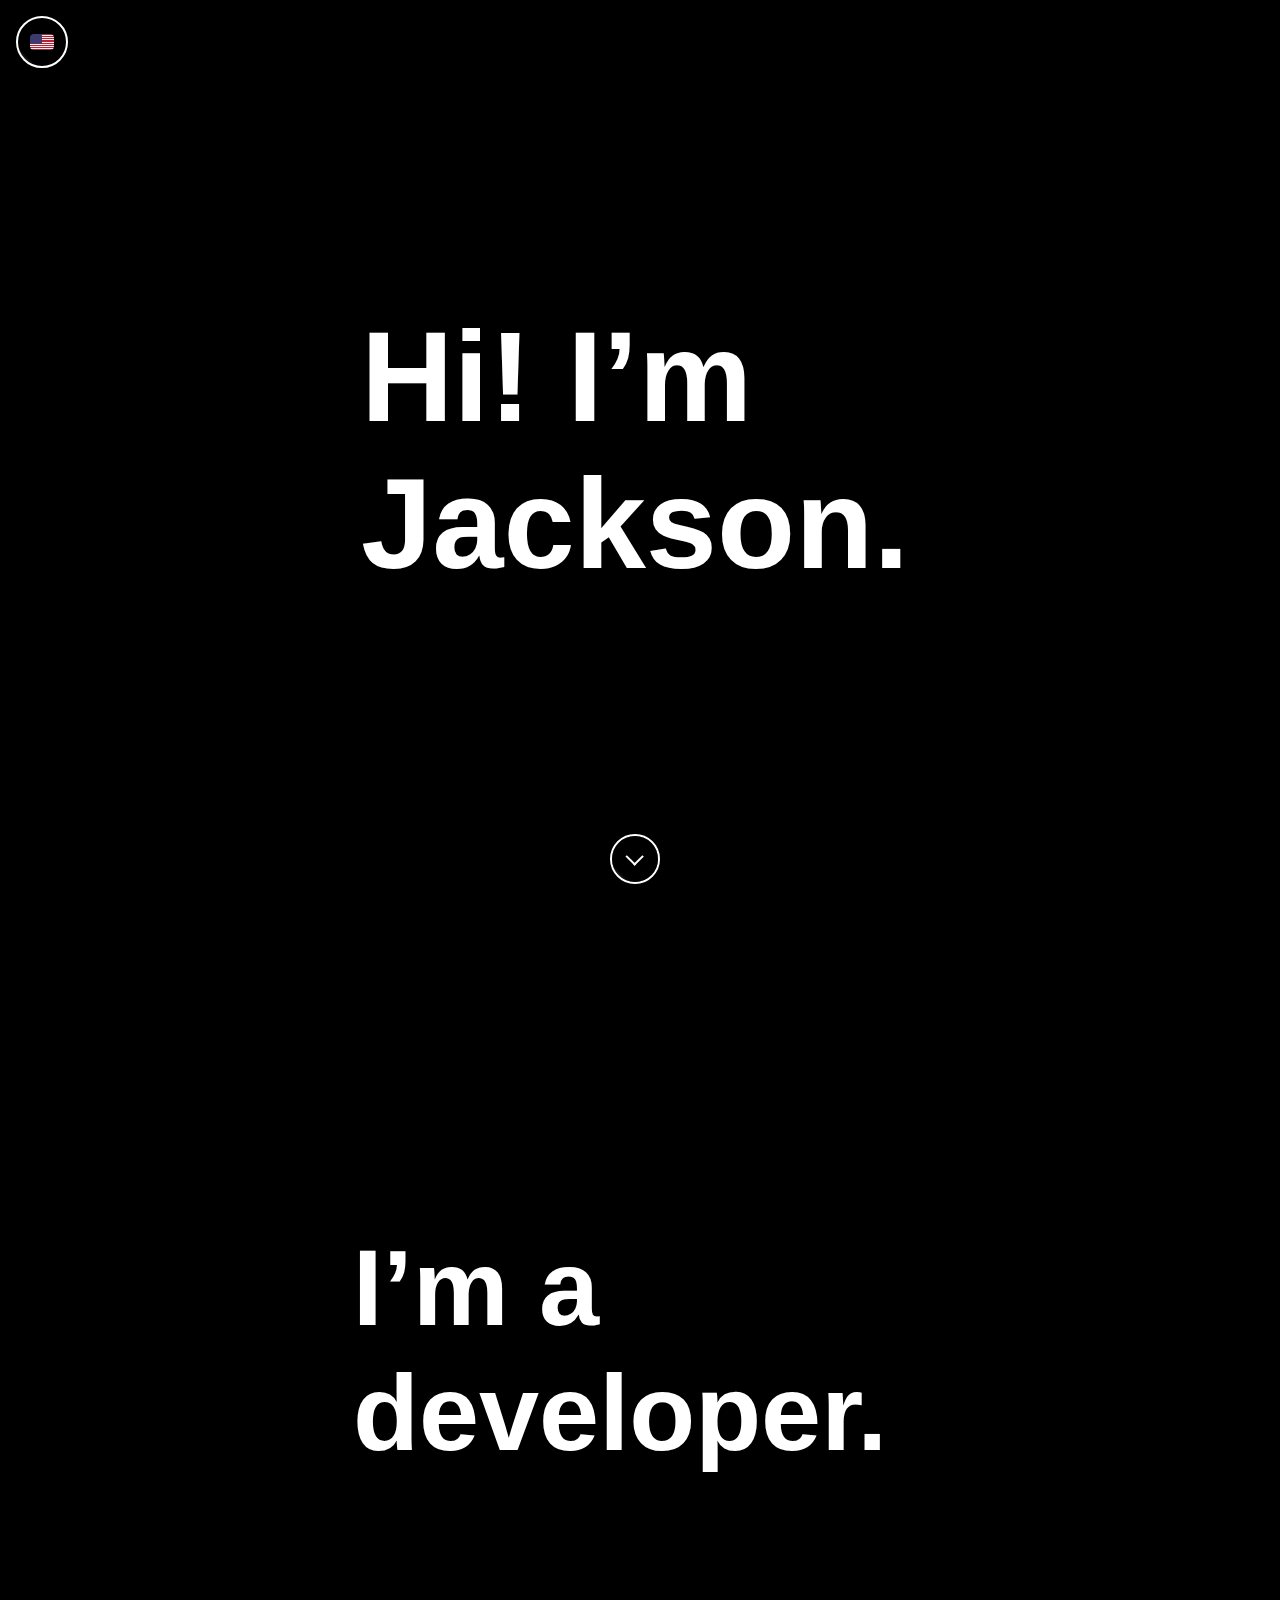
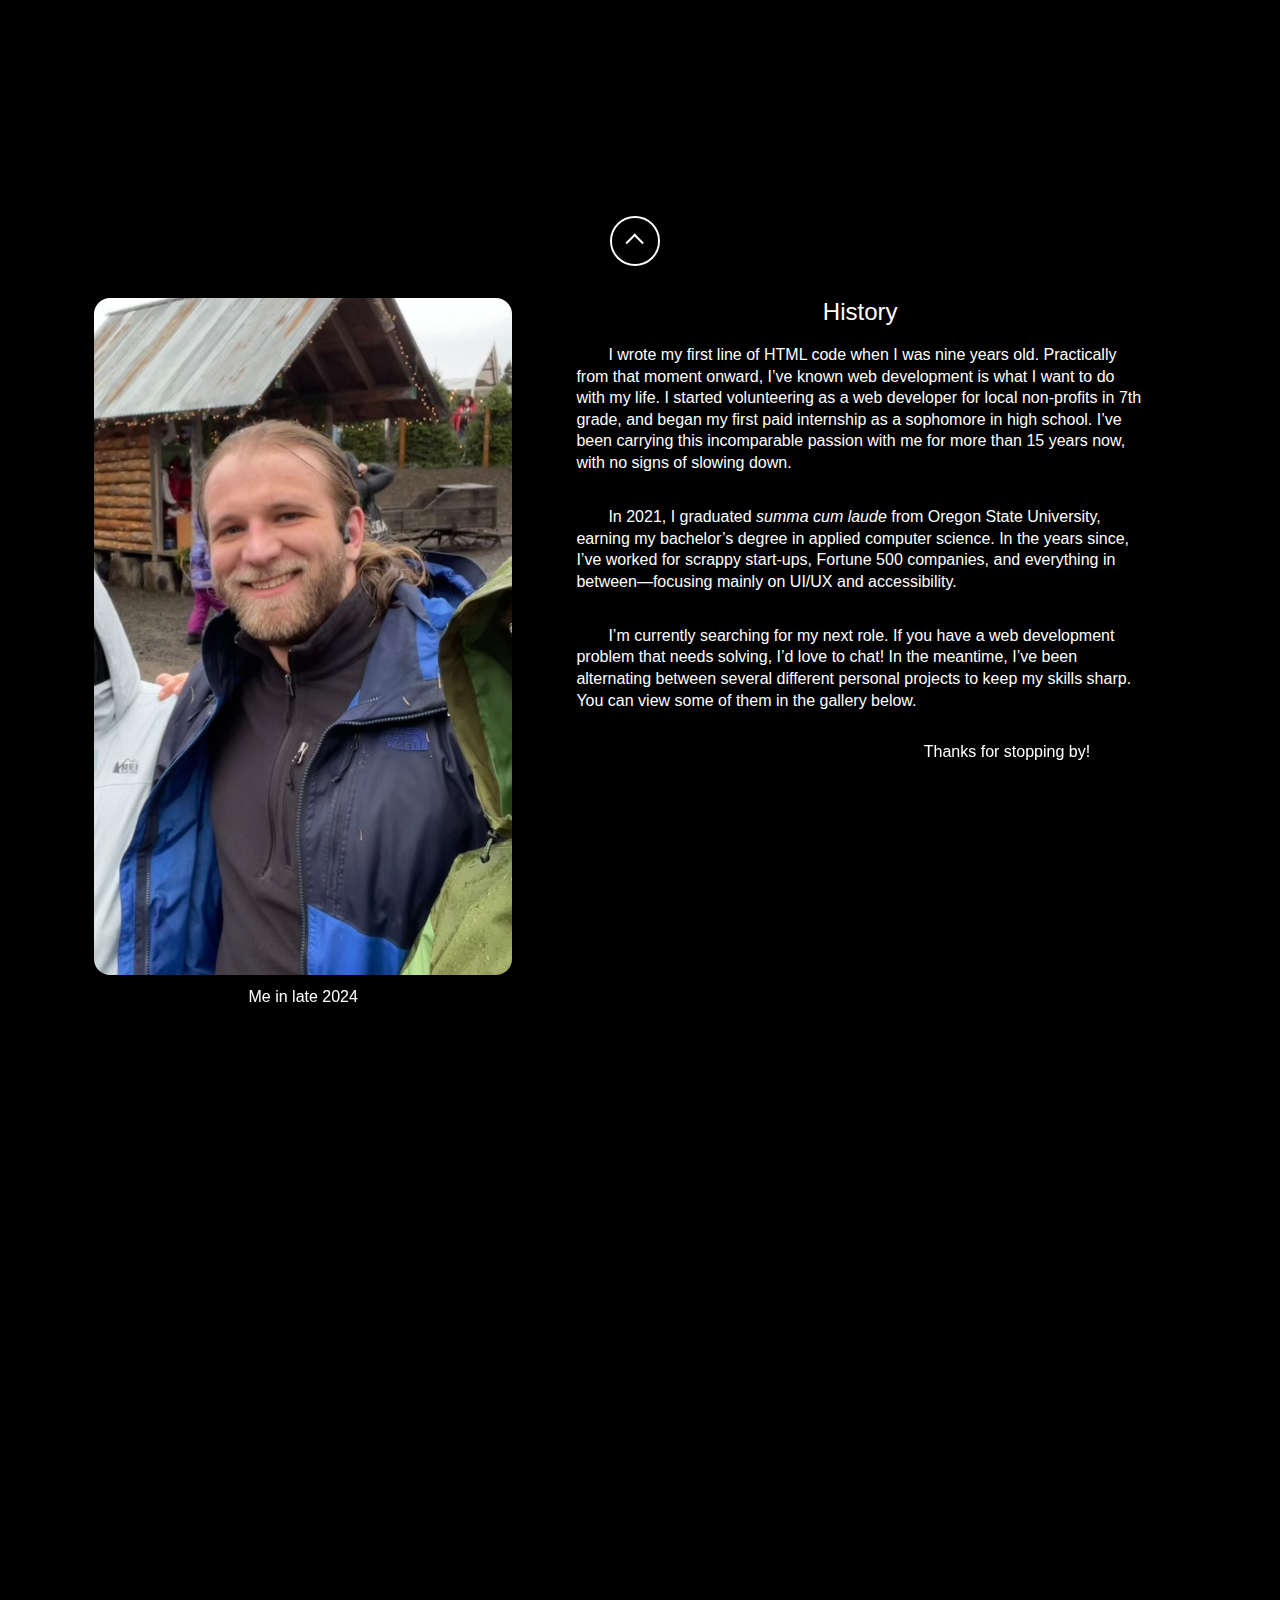
<file: index.html>
<!doctype html>
<html lang="en" class="snap-suspended">
<head>
    <meta name="viewport" content="initial-scale=1"/>
    <meta name="color-scheme" content="dark"/>
    <meta property="og:type" content="website"/>
    <meta property="og:title" content="Jackson Golletz"/>
    <meta property="og:url" content="https://golle.tz/"/>
    <meta property="og:image" content="https://golle.tz/assets/icon.jpg"/>
    <link rel="preload" href="/locales/fr.json" as="fetch" type="application/json" media="(scripting: enabled)"/>
    <link rel="preload" href="/locales/de.json" as="fetch" type="application/json" media="(scripting: enabled)"/>
    <link rel="stylesheet" href="/assets/style.css"/>
    <link rel="stylesheet" href="/assets/index.css"/>
    <link rel="stylesheet" href="/assets/transitions.css"/>
    <link rel="stylesheet" href="/assets/language-picker.css"/>
    <link rel="stylesheet" href="/assets/translation-icon.css"/>
    <link rel="stylesheet" href="/assets/tiles.css"/>
    <link rel="expect" blocking="render" href="#language-picker"/>
    <link rel="expect" blocking="render" href="#projects"/>
    <link rel="expect" blocking="render" href="#industry"/>
    <script src="/assets/transitions.js"></script>
    <script type="module" src="/components/language-picker.js"></script>
    <!--
        This seems to absolutely tank performance with even just one prerender, let alone all of
        them. It's much worse than simply having another tab open, as the documentation describes.
        It's a fans-spinning, battery-plummeting, all-cores-on-deck performance cliff.

        There are clearly unresolved issues here, so it strikes me as better to wait. It's a good
        idea in principle, though.
        
        The motivation, just to make it explicit, is to reduce skipped transitions by having the
        article pages already loaded in the background. There are other ways to do this, but
        SPA-lite solutions like body-swapping would prevent MPA page transitions from working in
        the first place. This defeats the purpose of having the transitions at all--they're here
        more as a technical showcase than an essential feature.
        
        There's possibly a case to be made for using PWA request interception to construct the
        pages, but I don't think that would actually deliver the load time reduction needed. And
        besides, that would necessitate the inclusion of PWA plumbing, solely to try to *save*
        bytes over the wire, which would, at the very least, require profiling and A/Bing to
        justify.
    -->
    <!-- <script type="speculationrules">
        {
            "prerender": [{
                "source": "document",
                "where": {
                    "href_matches": [
                        "/article.html"
                    ]
                },
                "eagerness": "eager"
            }]
        }
    </script> -->
    <title>Jackson Golletz</title>
</head>
<body>
    <svg class="filters" xmlns="http://www.w3.org/2000/svg" aria-hidden="true">
        <filter id="blur-1" y="-20%" height="140%"><feGaussianBlur in="SourceGraphic" stdDeviation="0 3" /></filter>
        <filter id="blur-2" y="-20%" height="140%"><feGaussianBlur in="SourceGraphic" stdDeviation="0 6" /></filter>
        <filter id="blur-3" y="-20%" height="140%"><feGaussianBlur in="SourceGraphic" stdDeviation="0 9" /></filter>
        <filter id="blur-4" y="-20%" height="180%"><feGaussianBlur in="SourceGraphic" stdDeviation="0 13" /></filter>
        <filter id="blur-5" y="-20%" height="200%"><feGaussianBlur in="SourceGraphic" stdDeviation="0 18" /></filter> 
        <filter id="outline" x="-10%" y="-10%" width="120%" height="120%">
            <feMorphology operator="dilate" radius="1.5" in="SourceAlpha" result="dilated"/>
            <feFlood flood-color="white" result="outlineColor"/>
            <feComposite in="outlineColor" in2="dilated" operator="in" result="outline"/>
            <feMerge>
                <feMergeNode in="outline"/>
                <feMergeNode in="SourceGraphic"/>
            </feMerge>
        </filter>
    </svg>
    <language-picker id="language-picker">
        <div class="noscript-picker">
            <button aria-haspopup="menu" popovertarget="menu" aria-disabled="true" aria-labelledby="picker-button-label">
                <div class="translation-icon noscript-crossed" aria-hidden="true">
                    <div class="icon-wrapper">
                        <div class="grapheme-latin"></div>
                        <div class="grapheme-hiragana"></div>
                    </div>
                </div>
            </button>
            <div id="menu" role="dialog" aria-labelledby="picker-dialog-label" popover>
                <div class="icon" aria-hidden="true"></div>
                <span class="picker-status script" data-string="translations.refresh_page" tabIndex="0" autofocus>Please refresh the page to enable translations.</span>
                <span class="picker-status noscript" data-string="translations.no_javascript" tabIndex="0" autofocus>Translations are unavailable when JavaScript is disabled.</span>
            </div>
            <div id="picker-button-label" aria-hidden="true" data-string="translations.language_picker_disabled">Language picker, disabled</div>
            <div id="picker-dialog-label" aria-hidden="true" data-string="translations.language_picker">Language picker</div>
        </div>
    </language-picker>
    <div id="container">
        <section class="cover no-contain no-cva always-snap">
            <header class="scroll-wrapper"></header>
            <div class="content">
                <h1 role="text" class="greeting">
                    <div class="hi">
                        <div data-string="home.greeting">Hi!</div>
                        <div data-string="home.im">I&rsquo;m</div>
                    </div>
                    <div>Jackson.</div>
                </h1>
            </div>
            <div class="scroll-wrapper forward">
                <!--
                Making these links aria-hidden and unfocusable is a conscious and deliberate
                decision. If they're kept screen reader-visible, they interrupt the flow of the
                document as it's being read out, since they appear in each section. However, since
                all these links do is jump between sections, and screen reader users can already
                tab down to the headings directly, AND tabbing to a heading scrolls to it
                automatically, there's no loss of functionality if they're invisible; the visual
                jump these links afford is purely for sighted users, and is useless otherwise.
                -->
                <a href="#about" class="scroll-pill" aria-hidden="true" focusable="false">
                    <div class="text-reveal">
                        <span class="gap-after" data-string="nav.about">About</span>
                    </div>
                </a>
            </div>
        </section>
        <section id="about" class="cover">
            <div class="scroll-wrapper back">
                <a href="#top" class="scroll-pill" aria-hidden="true" focusable="false">
                    <div class="text-reveal">
                        <span class="gap-after" data-string="nav.home">Home</span>
                    </div>
                </a>
            </div>
            <div class="content">
                <div role="text" class="static-experience iam">
                    <details>
                        <summary data-string="about.im_a">I&rsquo;m a</summary>
                        <div class="items-layout" role="text presentation">
                            <div><span data-string="role.developer">developer</span>,</div>
                            <div><span data-string="role.designer">designer</span>,</div>
                            <div><span data-string="role.musician">musician</span>,</div>
                            <div><span data-string="role.gamer">gamer</span>,</div>
                            <div><span data-string="role.writer">writer</span>,</div>
                            <div><span data-string="role.rambler">rambler</span>,</div>
                            <div><span data-string="role.teacher">teacher</span>,</div>
                            <div><span data-string="role.puzzler">puzzler</span>,</div>
                            <div><span data-string="role.linguist">linguist</span>,</div>
                            <div><span data-string="role.word_nerd">word nerd</span>,</div>
                            <div><span data-string="role.font_guy">font guy</span>,</div>
                            <div><span data-string="role.traveller">traveller</span>,</div>
                            <div><span data-string="role.teutophone">teutophone</span>,</div>
                            <div><span data-string="role.francophone">francophone</span>,</div>
                            <div><span data-string="role.outdoorsman">outdoorsman</span>,</div>
                            <div><span data-string="role.indoorsman">indoorsman</span>,</div>
                            <div><span data-string="role.concertgoer">concertgoer</span>,</div>
                            <div><span data-string="role.storyteller">storyteller</span>,</div>
                            <div><span data-string="role.photographer">photographer</span>,</div>
                            <div><span data-string="role.rave_parent">rave parent</span>,</div>
                            <div><span data-string="role.normal_human">normal human</span>,</div>
                            <div><span data-string="role.perfectionist">perfectionist</span>,</div>
                            <div><span data-string="role.lifelong_learner">lifelong learner</span>,</div>
                            <div data-string="about.list_conjunction">and</div>
                        </div>
                    </details>
                    <span role="text" data-string="role.frontend_engineer">frontend engineer.</span>
                </div>
                <div class="scroll-experience iam">
                    <div data-string="about.im_a">I&rsquo;m a</div>
                    <div class="role-scroller">
                        <div class="role-list" aria-hidden="true">
                            <div><span data-string="role.developer">developer</span>.&nbsp;</div>
                            <div><span data-string="role.designer">designer</span>.</div>
                            <div><span data-string="role.musician">musician</span>.</div>
                            <div><span data-string="role.gamer">gamer</span>.</div>
                            <div><span data-string="role.writer">writer</span>.</div>
                            <div><span data-string="role.rambler">rambler</span>.</div>
                            <div><span data-string="role.teacher">teacher</span>.</div>
                            <div><span data-string="role.puzzler">puzzler</span>.</div>
                            <div><span data-string="role.linguist">linguist</span>.</div>
                            <div><span data-string="role.word_nerd">word nerd</span>.</div>
                            <div><span data-string="role.font_guy">font guy</span>.</div>
                            <div><span data-string="role.traveller">traveller</span>.</div>
                            <div><span data-string="role.teutophone">teutophone</span>.</div>
                            <div><span data-string="role.francophone">francophone</span>.</div>
                            <div><span data-string="role.outdoorsman">outdoorsman</span>.</div>
                            <div><span data-string="role.indoorsman">indoorsman</span>.</div>
                            <div><span data-string="role.concertgoer">concertgoer</span>.</div>
                            <div class="speed-1"><span data-string="role.storyteller">storyteller</span>.</div>
                            <div class="speed-1"><span data-string="role.photographer">photographer</span>.</div>
                            <div class="speed-2"><span data-string="role.rave_parent">rave parent</span>.</div>
                            <div class="speed-3"><span data-string="role.normal_human">normal human</span>.</div>
                            <div class="speed-4"><span data-string="role.perfectionist">perfectionist</span>.</div>
                            <div class="speed-5"><span data-string="role.lifelong_learner">lifelong learner</span>.</div>
                            <div></div>
                            <div data-string="role.frontend_engineer">frontend engineer.</div>
                        </div>
                        <div class="accessible-list">
                            <div data-string="role.developer">developer</div>
                            <div data-string="role.designer">designer</div>
                            <div data-string="role.musician">musician</div>
                            <div data-string="role.gamer">gamer</div>
                            <div data-string="role.writer">writer</div>
                            <div data-string="role.rambler">rambler</div>
                            <div data-string="role.teacher">teacher</div>
                            <div data-string="role.puzzler">puzzler</div>
                            <div data-string="role.linguist">linguist</div>
                            <div data-string="role.word_nerd">word nerd</div>
                            <div data-string="role.font_guy">font guy</div>
                            <div data-string="role.traveller">traveller</div>
                            <div data-string="role.teutophone">teutophone</div>
                            <div data-string="role.francophone">francophone</div>
                            <div data-string="role.outdoorsman">outdoorsman</div>
                            <div data-string="role.indoorsman">indoorsman</div>
                            <div data-string="role.concertgoer">concertgoer</div>
                            <div data-string="role.storyteller">storyteller</div>
                            <div data-string="role.photographer">photographer</div>
                            <div data-string="role.rave_parent">rave parent</div>
                            <div data-string="role.normal_human">normal human</div>
                            <div data-string="role.perfectionist">perfectionist</div>
                            <div data-string="role.lifelong_learner">lifelong learner</div>
                            <div data-string="role.frontend_engineer">frontend engineer.</div>
                        </div>
                    </div>
                </div>
            </div>
            <div class="scroll-wrapper forward">
                <a href="#history" class="scroll-pill" aria-hidden="true" focusable="false">
                    <div class="text-reveal">
                        <span class="gap-after" data-string="nav.history">History</span>
                    </div>
                </a>
            </div>
        </section>
        <section id="history" class="no-contain no-cva">
            <div class="scroll-wrapper back">
                <a href="#about" class="scroll-pill" aria-hidden="true" focusable="false">
                    <div class="text-reveal">
                        <span class="gap-after" data-string="nav.about">About</span>
                    </div>
                </a>
            </div>
            <div class="content two-wide">
                <figure>
                    <img src="assets/photo.jpg" alt="A man with long brown hair and a short-shorn beard. He is standing with others and smiling" data-alt-string="history.image_alt" aria-labelledby="image-label"></img>
                    <figcaption data-string="history.image_caption">Me in late 2024</figcaption>
                    <div id="image-label" data-string="history.image_alt" aria-hidden="true">A man with long brown hair and a short-shorn beard. He is standing with others and smiling</div>
                </figure>
                <article id="article">
                    <h2 data-string="heading.history">History</h2>
                    <p data-string="history.paragraph_1">
                        I wrote my first line of HTML code when I was nine years old.
                        Practically from that moment onward, I&rsquo;ve known web development is what I want to do with my life.
                        I started volunteering as a web developer for local non-profits in 7th grade, and began my first paid internship as a sophomore in high school.
                        I&rsquo;ve been carrying this incomparable passion with me for more than 15 years now, with no signs of slowing down.
                    </p>
                    <p data-string="history.paragraph_2">
                        In 2021, I graduated <em>summa cum laude</em> from Oregon State University, earning my bachelor&rsquo;s degree in applied computer science.
                        In the years since, I&rsquo;ve worked for scrappy start-ups, Fortune 500 companies, and everything in between&mdash;focusing mainly on UI/UX and accessibility.
                    </p>
                    <p data-string="history.paragraph_3">
                        I&rsquo;m currently searching for my next role. If you have a web development problem that needs solving, I&rsquo;d love to chat!
                        In the meantime, I&rsquo;ve been alternating between several different personal projects to keep my skills sharp.
                        You can view some of them in the gallery below.
                    </p>
                    <div class="signature-block">
                        <div class="closing" data-string="history.thanks">Thanks for stopping by!</div>
                        <!--<figure class="sig-fig-hehe-remember-sig-figs-man-high-school-sure-was-a-while-ago-wasnt-it-fuck">-->
                            <!--
                                Specify both alt text and aria-describedby here because some screen
                                readers (or at least VoiceOver, anyway) fail to use the correct
                                language voice when reading alt text, but behave correctly if the
                                label is a separate element referenced by ID. I'm keeping the alt
                                text more for best practices compliance than anything, since it's
                                overridden by aria-describedby in every scenario I can think of.
                            -->
                            <svg id="signature" width="130" height="158" viewBox="0 0 130 158" fill="none" stroke="currentColor" stroke-width="2px" stroke-linecap="round" stroke-linejoin="round" xmlns="http://www.w3.org/2000/svg" alt="Cursive signature, Jackson" data-alt-string="history.signature_alt" aria-labelledby="signature-label">
                                <g clip-path="url(#tapers)">
                                    <path id="j" d="M21.255 78.8997C17.47 42.7929 39.825 4.02271 53.83 1.40443C53.83 1.40443 81.5825 -5.88866 54.14 62.405C28.1375 127.127 -0.815007 171.52 1.70999 146.313C3.7125 126.335 13.02 86.2178 47.315 55.5608C57.7475 46.2388 74 40.4856 93.0825 37.1977" pathLength="100"/>
                                    <path id="ack" d="M70.2725 51.1168C62.6725 48.8095 56.365 60.8977 64.305 60.4087C67.8875 59.7215 68.63 58.1916 69.585 55.1119C70.045 54.1514 70.5325 49.6697 69.96 52.6165C69.3275 55.7289 69.27 56.5941 69.5575 59.7942C70.7425 62.7461 75.06 60.8977 75.52 58.1916C75.5575 57.9785 74.12 52.5463 80.78 52.456C74.4175 51.523 73.7575 61.778 78.6275 60.6469C87.32 60.1905 102.773 32.9292 110.018 16.7154L110.368 15.8802" pathLength="100"/>
                                    <path id="son" d="M93.35 53.4617C93.35 53.4617 90.6875 53.8303 90.5775 55.2849C90.3775 57.9634 95.145 56.2981 101.767 54.9012C114.827 52.1425 108.365 59.3127 128.542 56.4361" pathLength="100"/>
                                </g>
                                <defs>
                                    <clipPath id="tapers">
                                        <path d="M 0,0 V 158 H 130 V 0 Z m 109.26758,13.851562 10.72851,0.376954 -5.57421,9.740234 -13.24805,12.443359 c 0,0 9.68311,-18.719217 8.09375,-22.560547 z m -14.888674,21.822266 0.451172,2.257813 -0.61914,0.248047 c 0,0 -4.127669,-1.33641 -16.167969,1.27539 l -4.876953,-2.167969 z m 35.578124,19.060547 0.0293,3.005859 c -3.601,-1.3268 -11.04688,-1.646484 -11.04688,-1.646484 l -2.35156,-1.082031 z" />
                                    </clipPath>
                                </defs>
                            </svg>
                            <div id="signature-label" aria-hidden="true" data-string="history.signature_alt">Cursive signature, Jackson</div>
                        <!--</figure>-->
                    </div>
                </article>
            </div>
            <div class="scroll-wrapper forward">
                <a href="#projects" class="scroll-pill" aria-hidden="true" focusable="false">
                    <div class="text-reveal">
                        <span class="gap-after" data-string="nav.projects">Projects</span>
                    </div>
                </a>
            </div>
        </section>
        <section id="projects">
            <div class="scroll-wrapper back">
                <a href="#history" class="scroll-pill" aria-hidden="true" focusable="false">
                    <div class="text-reveal">
                        <span class="gap-after" data-string="nav.history">History</span>
                    </div>
                </a>
            </div>
            <div class="content">
                <h2 data-string="heading.projects">Projects</h2>
                <div class="section-list">
                    <a href="/projects/portfolio" class="section-link portfolio">
                        <div class="filled" aria-hidden="true">
                            <div class="line-wrap">
                                <div class="line">
                                    <span data-string="home.greeting">Hi!</span>
                                    <span data-string="home.im">I&rsquo;m</span>
                                </div>
                                <div class="line">Jackson.</div>
                            </div>
                        </div>
                        <div class="outline" aria-hidden="true">
                            <div class="line-wrap">
                                <div class="line">
                                    <span data-string="home.greeting">Hi!</span>
                                    <span data-string="home.im">I&rsquo;m</span>
                                </div>
                                <div class="line">Jackson.</div>
                            </div>
                        </div>
                        <div class="visually-hidden" data-string="projects.portfolio">Portfolio</div>
                    </a>
                    <a href="/projects/scorebug" class="section-link scorebug" lang="en">
                        <div class="filled"></div>
                        <div class="outline"></div>
                        <div class="visually-hidden">Scorebug</div>
                    </a>
                    <a href="/projects/chatbot" class="section-link chatbot" lang="en">
                        <div class="filled"></div>
                        <div class="outline"></div>
                        <div class="visually-hidden">Chatbot</div>
                    </a>
                    <a href="/projects/quest" class="section-link quest" lang="en">
                        <div class="filled"></div>
                        <div class="outline"></div>
                        <div class="visually-hidden">Quest.fan</div>
                    </a>
                    <a href="/projects/los" class="section-link los" lang="en">
                        <div class="filled"></div>
                        <div class="outline"></div>
                        <div class="visually-hidden">Los-token</div>
                    </a>
                </div>
            </div>
            <div class="scroll-wrapper forward">
                <a href="#industry" class="scroll-pill" aria-hidden="true" focusable="false">
                    <div class="text-reveal">
                        <span class="gap-after" data-string="nav.industry">Industry</span>
                    </div>
                </a>
            </div>
        </section>
        <section id="industry">
            <div class="scroll-wrapper back">
                <a href="#projects" class="scroll-pill" aria-hidden="true" focusable="false">
                    <div class="text-reveal">
                        <span class="gap-after" data-string="nav.projects">Projects</span>
                    </div>
                </a>
            </div>
            <div class="content narrow">
                <h2 data-string="heading.industry">Industry</h2>
                <div class="section-list">
                    <a href="/industry/ebay" class="section-link ebay" lang="en">
                        <div class="filled"></div>
                        <div class="outline"></div>
                        <div class="visually-hidden">eBay</div>
                    </a>
                    <a href="/industry/heal" class="section-link heal" lang="en">
                        <div class="filled"></div>
                        <div class="outline"></div>
                        <div class="visually-hidden">Heal</div>
                    </a>
                    <a href="#contact" class="section-link you">
                        <div class="filled"></div>
                        <div class="outline"></div>
                        <div class="visually-hidden" data-string="industry.you">You?</div>
                    </a>
                </div>
            </div>
            <div class="scroll-wrapper forward">
                <a href="#contact" class="scroll-pill" aria-hidden="true" focusable="false">
                    <div class="text-reveal">
                        <span class="gap-after" data-string="nav.contact">Contact</span>
                    </div>
                </a>
            </div>
        </section>
        <section id="contact">
            <div class="scroll-wrapper back">
                <a href="#industry" class="scroll-pill" aria-hidden="true" focusable="false">
                    <div class="text-reveal">
                        <span class="gap-after" data-string="nav.industry">Industry</span>
                    </div>
                </a>
            </div>
            <div class="content narrow">
                <h2 data-string="heading.contact">Contact</h2>
                <!--The best way to contact me is-->
                <p data-string="contact.paragraph_1">
                    Do you have a job opening, coding problem, or a personal project that could use an extra pair of eyes? 
                    Did you find an easter egg?
                    Feel free to reach out!
                    I&rsquo;m also interested in opportunities for technical writing, DevRel, and conference speaking (English only, for now), if that&rsquo;s something you&rsquo;re looking for.
                </p>
                <p data-string="contact.paragraph_2">
                    Currently, the best way to get in touch with me is via LinkedIn.
                    I welcome cold contacts and connection requests, but a short message about why you're reaching out is always appreciated.
                </p>
                <!--yeeeeaaaaaaaaaaaaaaaa-->
                <div class="contact-block">
                    <span data-string="contact.message_here">You can message me here:</span>
                    <div class="contact-list">
                        <a href="https://www.linkedin.com/in/jacksongolletz/" aria-labelledby="linkedin-label">
                            <img class="linkedin-logo" src="/assets/linkedin.svg" aria-hidden="true"></img>
                            JacksonGolletz
                        </a>
                    </div>
                    <div id="linkedin-label" class="visually-hidden" aria-hidden="true" data-string="contact.linkedin_label">LinkedIn profile, Jackson Golletz</div>
                </div>
            </div>
            <footer class="scroll-wrapper" aria-hidden="true">
                <div>&#x2764;&#xFE0E;, Jackson</div>
            </footer>
        </section>
    </div>
    <script src="/assets/buttons.js"></script>
    <script src="/assets/triggers.js"></script>
    <script src="/assets/snapping.js"></script>
    <script src="/assets/language.js"></script>
</body>
</html>
</file>
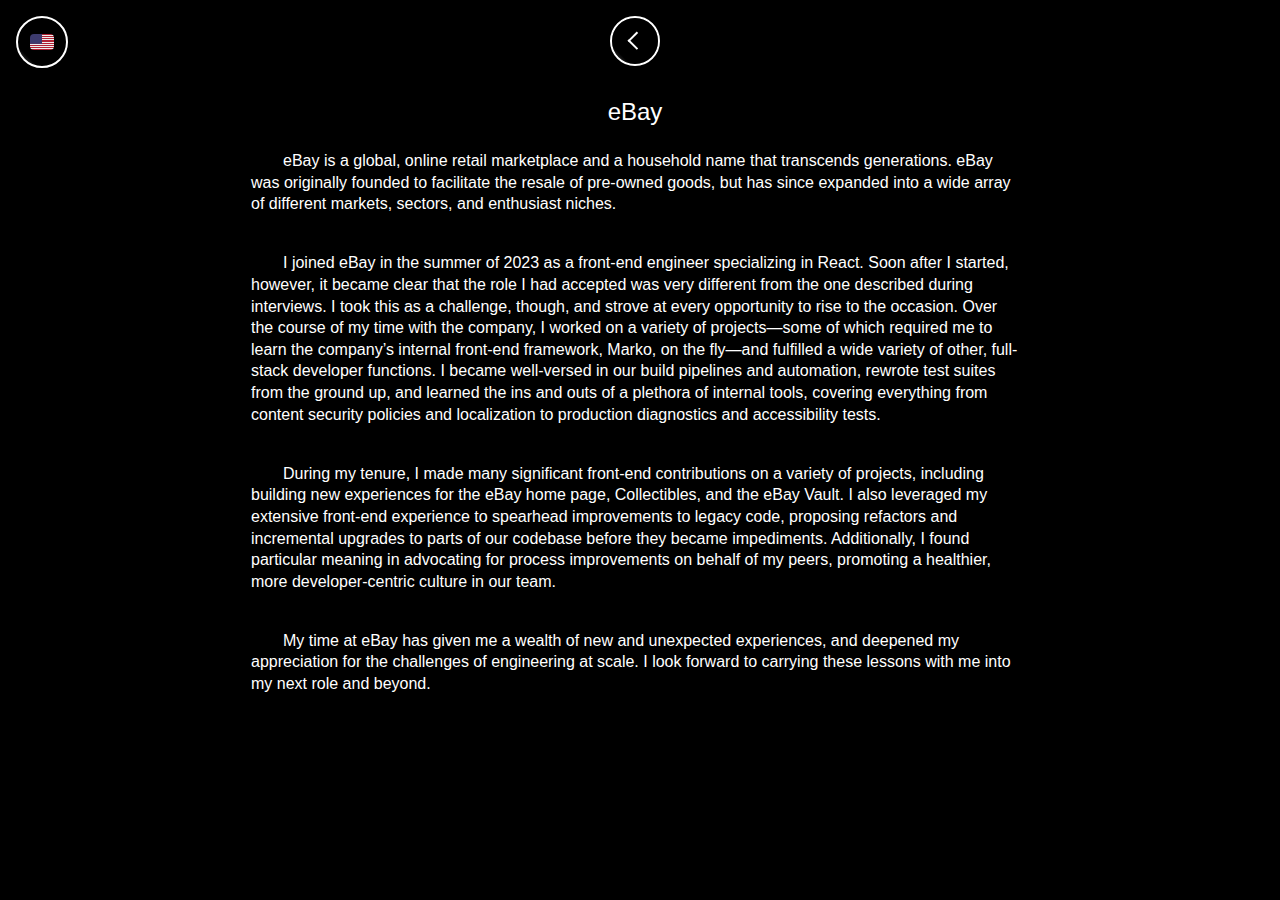
<file: industry/ebay/index.html>
<!doctype html>
<html lang="en">
<head>
    <meta name="viewport" content="initial-scale=1" />
    <meta name="color-scheme" content="dark"/>
    <meta property="og:type" content="article"/>
    <meta property="og:title" content="eBay"/>
    <meta property="og:url" content="https://golle.tz/industry/ebay"/>
    <meta property="og:site_name" content="Jackson Golletz"/>
    <meta property="og:image" content="https://golle.tz/assets/icon.jpg"/>
    <link rel="preload" href="/locales/fr.json" as="fetch" type="application/json" media="(scripting: enabled)"/>
    <link rel="preload" href="/locales/de.json" as="fetch" type="application/json" media="(scripting: enabled)"/>
    <link rel="stylesheet" href="/assets/style.css"/>
    <link rel="stylesheet" href="/assets/article.css"/>
    <link rel="stylesheet" href="/assets/transitions.css"/>
    <link rel="stylesheet" href="/assets/language-picker.css"/>
    <link rel="stylesheet" href="/assets/translation-icon.css"/>
    <link rel="expect" blocking="render" href="#language-picker"/>
    <link rel="expect" blocking="render" href="#article"/>
    <script type="module" src="/components/language-picker.js"></script>
    <title>eBay - Jackson Golletz</title>
</head>
<body class="from-industry">
    <language-picker id="language-picker">
        <div class="noscript-picker">
            <button aria-haspopup="menu" popovertarget="menu" aria-disabled="true" aria-labelledby="picker-button-label">
                <div class="translation-icon noscript-crossed" aria-hidden="true">
                    <div class="icon-wrapper">
                        <div class="grapheme-latin"></div>
                        <div class="grapheme-hiragana"></div>
                    </div>
                </div>
            </button>
            <div id="menu" role="dialog" aria-labelledby="picker-dialog-label" popover>
                <div class="icon" aria-hidden="true"></div>
                <span class="picker-status script" data-string="translations.refresh_page" tabIndex="0" autofocus>Please refresh the page to enable translations.</span>
                <span class="picker-status noscript" data-string="translations.no_javascript" tabIndex="0" autofocus>Translations are unavailable when JavaScript is disabled.</span>
            </div>
            <div id="picker-button-label" class="visually-hidden" aria-hidden="true" data-string="translations.language_picker_disabled">Language picker, disabled</div>
            <div id="picker-dialog-label" class="visually-hidden" aria-hidden="true" data-string="translations.language_picker">Language picker</div>
        </div>
    </language-picker>
    <div id="container">
        <section class="no-contain no-cva">
            <header class="scroll-wrapper start">
                <a id="back-button" href="/#industry" class="scroll-pill">
                    <div class="text-reveal">
                        <span class="gap-after" data-string="nav.industry">Industry</span>
                    </div>
                </a>
            </header>
            <article id="article" class="content">
                <h1>eBay</h1>
                <aside class="warning-wrapper">
                    <div id="translation-warning" role="status">
                        <div class="translation-icon circled crossed" aria-hidden="true">
                            <div class="icon-wrapper">
                                <div class="grapheme-latin"></div>
                                <div class="grapheme-hiragana"></div>
                            </div>
                        </div>
                        <span class="warning-description" data-string="article.translation_notice"></span>
                        <input id="warning-dismiss" type="checkbox" aria-labelledby="dismiss-label" aria-controls="translation-warning"></input>
                        <span id="dismiss-label" class="visually-hidden" data-string="article.hide_notice" aria-hidden="true">Hide this notice</span>
                    </div>
                </aside>
                <p>
                    eBay is a global, online retail marketplace and a household name that transcends generations.
                    eBay was originally founded to facilitate the resale of pre-owned goods, but has since expanded into a wide array of different markets, sectors, and enthusiast niches.
                </p>
                <p>
                    I joined eBay in the summer of 2023 as a front-end engineer specializing in React.
                    Soon after I started, however, it became clear that the role I had accepted was very different from the one described during interviews.
                    I took this as a challenge, though, and strove at every opportunity to rise to the occasion.
                    Over the course of my time with the company, I worked on a variety of projects—some of which required me to learn the company’s internal front-end framework, Marko, on the fly—and fulfilled a wide variety of other, full-stack developer functions.
                    I became well-versed in our build pipelines and automation, rewrote test suites from the ground up, and learned the ins and outs of a plethora of internal tools, covering everything from content security policies and localization to production diagnostics and accessibility tests.
                </p>
                <p>
                    During my tenure, I made many significant front-end contributions on a variety of projects, including building new experiences for the eBay home page, Collectibles, and the eBay Vault.
                    I also leveraged my extensive front-end experience to spearhead improvements to legacy code, proposing refactors and incremental upgrades to parts of our codebase before they became impediments.
                    Additionally, I found particular meaning in advocating for process improvements on behalf of my peers, promoting a healthier, more developer-centric culture in our team.
                </p>
                <p>
                    My time at eBay has given me a wealth of new and unexpected experiences, and deepened my appreciation for the challenges of engineering at scale.
                    I look forward to carrying these lessons with me into my next role and beyond.
                </p>
            </article>
        </section>
    </div>
    <script src="/assets/buttons.js"></script>
    <script src="/assets/language.js"></script>
    <script src="/assets/back.js"></script>
</body>
</html>
</file>
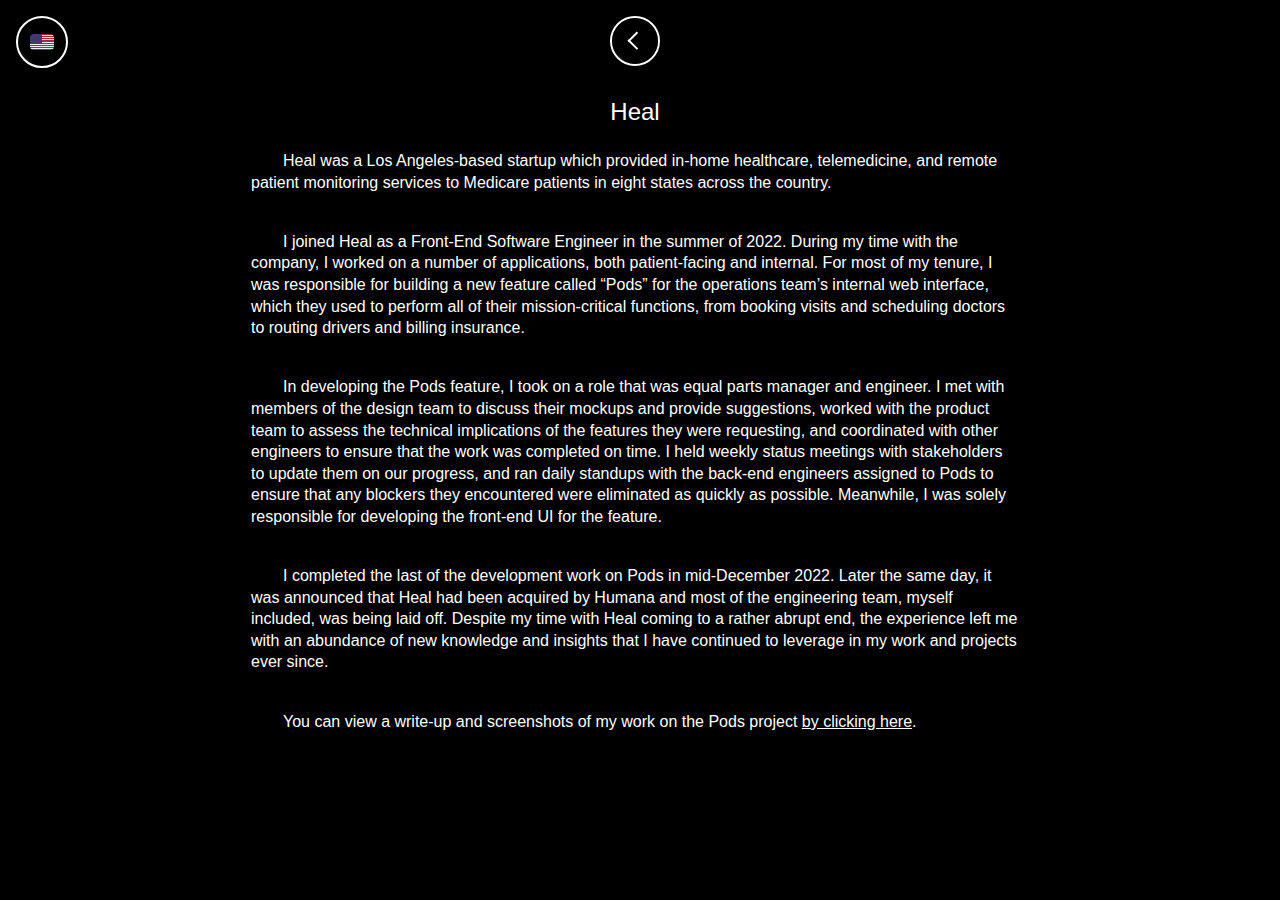
<file: industry/heal/index.html>
<!doctype html>
<html lang="en">
<head>
    <meta name="viewport" content="initial-scale=1" />
    <meta name="color-scheme" content="dark"/>
    <meta property="og:type" content="article"/>
    <meta property="og:title" content="Heal"/>
    <meta property="og:url" content="https://golle.tz/industry/heal"/>
    <meta property="og:site_name" content="Jackson Golletz"/>
    <meta property="og:image" content="https://golle.tz/assets/icon.jpg"/>
    <link rel="preload" href="/locales/fr.json" as="fetch" type="application/json" media="(scripting: enabled)"/>
    <link rel="preload" href="/locales/de.json" as="fetch" type="application/json" media="(scripting: enabled)"/>
    <link rel="stylesheet" href="/assets/style.css"/>
    <link rel="stylesheet" href="/assets/article.css"/>
    <link rel="stylesheet" href="/assets/transitions.css"/>
    <link rel="stylesheet" href="/assets/language-picker.css"/>
    <link rel="stylesheet" href="/assets/translation-icon.css"/>
    <link rel="expect" blocking="render" href="#language-picker"/>
    <link rel="expect" blocking="render" href="#article"/>
    <script type="module" src="/components/language-picker.js"></script>
    <title>Heal - Jackson Golletz</title>
</head>
<body class="from-industry">
    <language-picker id="language-picker">
        <div class="noscript-picker">
            <button aria-haspopup="menu" popovertarget="menu" aria-disabled="true" aria-labelledby="picker-button-label">
                <div class="translation-icon noscript-crossed" aria-hidden="true">
                    <div class="icon-wrapper">
                        <div class="grapheme-latin"></div>
                        <div class="grapheme-hiragana"></div>
                    </div>
                </div>
            </button>
            <div id="menu" role="dialog" aria-labelledby="picker-dialog-label" popover>
                <div class="icon" aria-hidden="true"></div>
                <span class="picker-status script" data-string="translations.refresh_page" tabIndex="0" autofocus>Please refresh the page to enable translations.</span>
                <span class="picker-status noscript" data-string="translations.no_javascript" tabIndex="0" autofocus>Translations are unavailable when JavaScript is disabled.</span>
            </div>
            <div id="picker-button-label" class="visually-hidden" aria-hidden="true" data-string="translations.language_picker_disabled">Language picker, disabled</div>
            <div id="picker-dialog-label" class="visually-hidden" aria-hidden="true" data-string="translations.language_picker">Language picker</div>
        </div>
    </language-picker>
    <div id="container">
        <section class="no-contain no-cva">
            <header class="scroll-wrapper start">
                <a id="back-button" href="/#industry" class="scroll-pill">
                    <div class="text-reveal">
                        <span class="gap-after" data-string="nav.industry">Industry</span>
                    </div>
                </a>
            </header>
            <article id="article" class="content">
                <h1>Heal</h1>
                <aside class="warning-wrapper">
                    <div id="translation-warning" role="status">
                        <div class="translation-icon circled crossed" aria-hidden="true">
                            <div class="icon-wrapper">
                                <div class="grapheme-latin"></div>
                                <div class="grapheme-hiragana"></div>
                            </div>
                        </div>
                        <span class="warning-description" data-string="article.translation_notice"></span>
                        <input id="warning-dismiss" type="checkbox" aria-labelledby="dismiss-label" aria-controls="translation-warning"></input>
                        <span id="dismiss-label" class="visually-hidden" data-string="article.hide_notice" aria-hidden="true">Hide this notice</span>
                    </div>
                </aside>
                <p>
                    Heal was a Los Angeles-based startup which provided in-home healthcare, telemedicine, and remote patient monitoring services to Medicare patients in eight states across the country.
                </p>
                <p>
                    I joined Heal as a Front-End Software Engineer in the summer of 2022. 
                    During my time with the company, I worked on a number of applications, both patient-facing and internal. 
                    For most of my tenure, I was responsible for building a new feature called “Pods” for the operations team’s internal web interface, which they used to perform all of their mission-critical functions, from booking visits and scheduling doctors to routing drivers and billing insurance.
                </p>
                <p>
                    In developing the Pods feature, I took on a role that was equal parts manager and engineer.
                    I met with members of the design team to discuss their mockups and provide suggestions, worked with the product team to assess the technical implications of the features they were requesting, and coordinated with other engineers to ensure that the work was completed on time.
                    I held weekly status meetings with stakeholders to update them on our progress, and ran daily standups with the back-end engineers assigned to Pods to ensure that any blockers they encountered were eliminated as quickly as possible.
                    Meanwhile, I was solely responsible for developing the front-end UI for the feature.
                </p>
                <p>
                    I completed the last of the development work on Pods in mid-December 2022.
                    Later the same day, it was announced that Heal had been acquired by Humana and most of the engineering team, myself included, was being laid off.
                    Despite my time with Heal coming to a rather abrupt end, the experience left me with an abundance of new knowledge and insights that I have continued to leverage in my work and projects ever since.
                </p>
                <p>
                    You can view a write-up and screenshots of my work on the Pods project <a href="https://dribbble.com/shots/21046386-Pods">by clicking here</a>.
                </p>
            </article>
        </section>
    </div>
    <script src="/assets/buttons.js"></script>
    <script src="/assets/language.js"></script>
    <script src="/assets/back.js"></script>
</body>
</html>
</file>
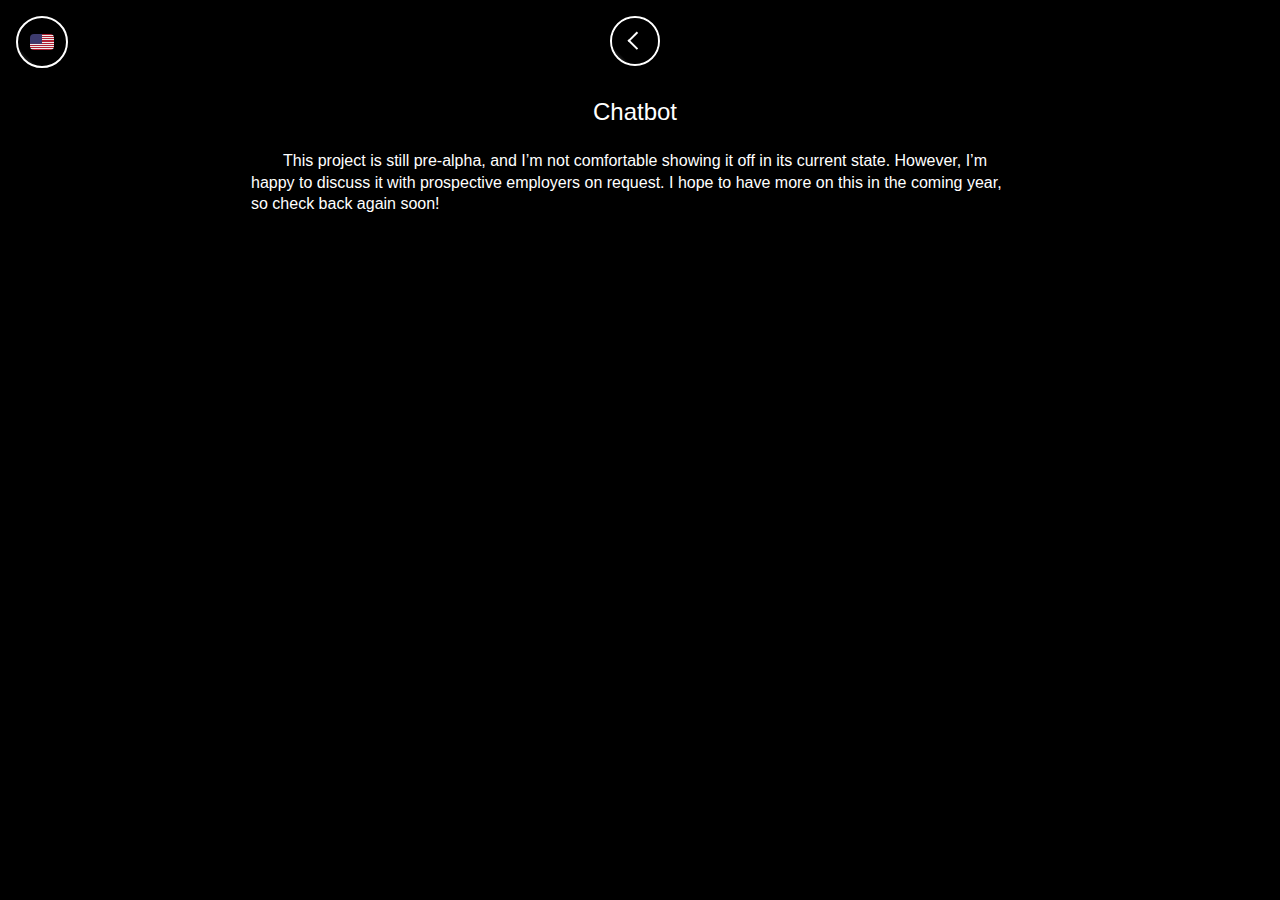
<file: projects/chatbot/index.html>
<!doctype html>
<html lang="en">
<head>
    <meta name="viewport" content="initial-scale=1"/>
    <meta name="color-scheme" content="dark"/>
    <meta property="og:type" content="article"/>
    <meta property="og:title" content="Chatbot"/>
    <meta property="og:url" content="https://golle.tz/projects/chatbot"/>
    <meta property="og:site_name" content="Jackson Golletz"/>
    <meta property="og:image" content="https://golle.tz/assets/icon.jpg"/>
    <link rel="preload" href="/locales/fr.json" as="fetch" type="application/json" media="(scripting: enabled)"/>
    <link rel="preload" href="/locales/de.json" as="fetch" type="application/json" media="(scripting: enabled)"/>
    <link rel="stylesheet" href="/assets/style.css"/>
    <link rel="stylesheet" href="/assets/article.css"/>
    <link rel="stylesheet" href="/assets/transitions.css"/>
    <link rel="stylesheet" href="/assets/language-picker.css"/>
    <link rel="stylesheet" href="/assets/translation-icon.css"/>
    <link rel="expect" blocking="render" href="#language-picker"/>
    <link rel="expect" blocking="render" href="#article"/>
    <script type="module" src="/components/language-picker.js"></script>
    <title>Chatbot - Jackson Golletz</title>
</head>
<body class="from-projects">
    <language-picker id="language-picker">
        <div class="noscript-picker">
            <button aria-haspopup="menu" popovertarget="menu" aria-disabled="true" aria-labelledby="picker-button-label">
                <div class="translation-icon noscript-crossed" aria-hidden="true">
                    <div class="icon-wrapper">
                        <div class="grapheme-latin"></div>
                        <div class="grapheme-hiragana"></div>
                    </div>
                </div>
            </button>
            <div id="menu" role="dialog" aria-labelledby="picker-dialog-label" popover>
                <div class="icon" aria-hidden="true"></div>
                <span class="picker-status script" data-string="translations.refresh_page" tabIndex="0" autofocus>Please refresh the page to enable translations.</span>
                <span class="picker-status noscript" data-string="translations.no_javascript" tabIndex="0" autofocus>Translations are unavailable when JavaScript is disabled.</span>
            </div>
            <div id="picker-button-label" class="visually-hidden" aria-hidden="true" data-string="translations.language_picker_disabled">Language picker, disabled</div>
            <div id="picker-dialog-label" class="visually-hidden" aria-hidden="true" data-string="translations.language_picker">Language picker</div>
        </div>
    </language-picker>
    <div id="container">
        <section class="no-contain no-cva">
            <header class="scroll-wrapper start">
                <a id="back-button" href="/#projects" class="scroll-pill">
                    <div class="text-reveal">
                        <span class="gap-after" data-string="nav.projects">Projects</span>
                    </div>
                </a>
            </header>
            <article id="article" class="content">
                <h1>Chatbot</h1>
                <aside class="warning-wrapper">
                    <div id="translation-warning" role="status">
                        <div class="translation-icon circled crossed" aria-hidden="true">
                            <div class="icon-wrapper">
                                <div class="grapheme-latin"></div>
                                <div class="grapheme-hiragana"></div>
                            </div>
                        </div>
                        <span class="warning-description" data-string="article.translation_notice"></span>
                        <input id="warning-dismiss" type="checkbox" aria-labelledby="dismiss-label" aria-controls="translation-warning"></input>
                        <span id="dismiss-label" class="visually-hidden" data-string="article.hide_notice" aria-hidden="true">Hide this notice</span>
                    </div>
                </aside>
                <p>
                    This project is still pre-alpha, and I&rsquo;m not comfortable showing it off in its current state.
                    However, I&rsquo;m happy to discuss it with prospective employers on request.
                    I hope to have more on this in the coming year, so check back again soon!
                </p>
            </article>
        </section>
    </div>
    <script src="/assets/buttons.js"></script>
    <script src="/assets/language.js"></script>
    <script src="/assets/back.js"></script>
</body>
</html>
</file>
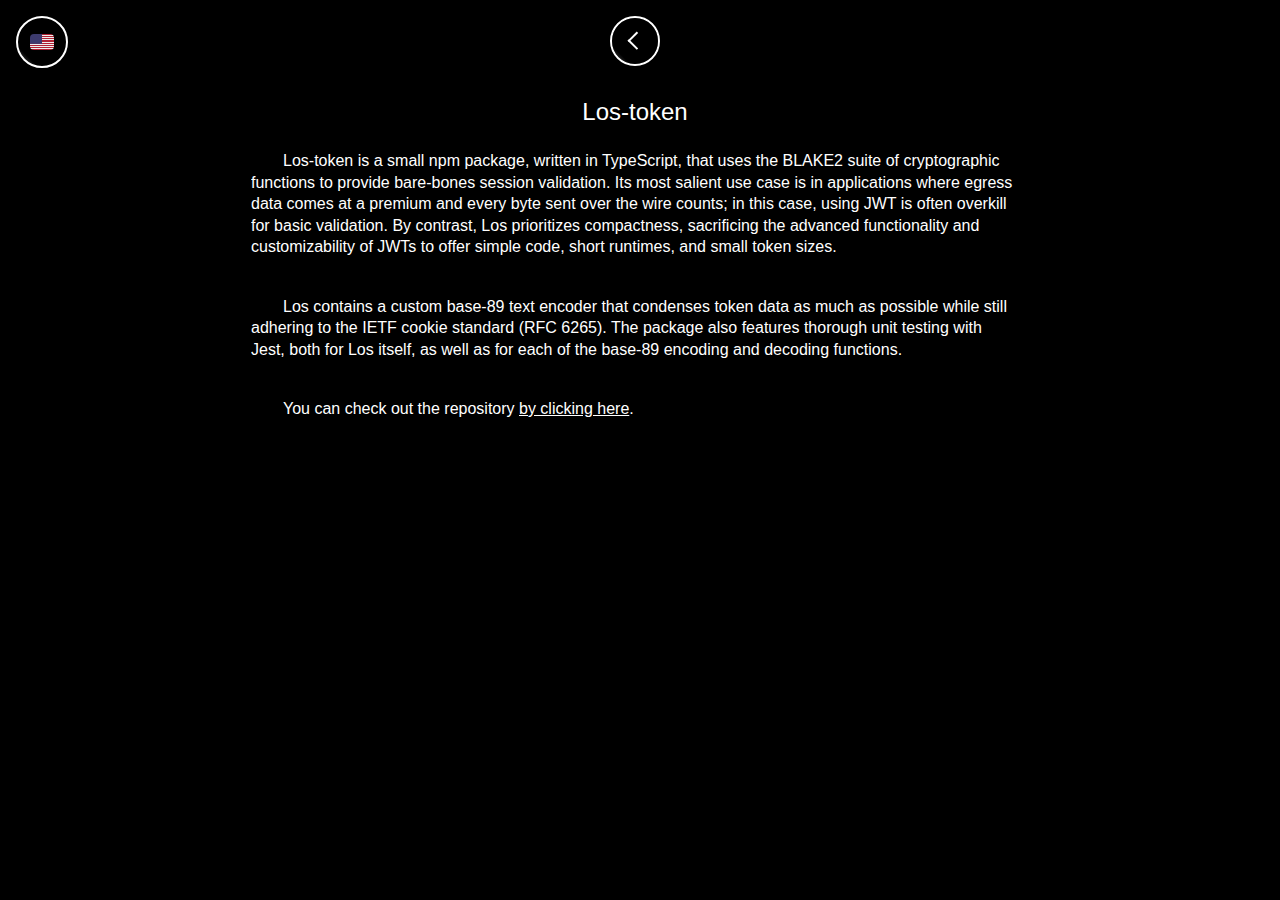
<file: projects/los/index.html>
<!doctype html>
<html lang="en">
<head>
    <meta name="viewport" content="initial-scale=1"/>
    <meta name="color-scheme" content="dark"/>
    <meta property="og:type" content="article"/>
    <meta property="og:title" content="Los-token"/>
    <meta property="og:url" content="https://golle.tz/projects/los"/>
    <meta property="og:site_name" content="Jackson Golletz"/>
    <meta property="og:image" content="https://golle.tz/assets/icon.jpg"/>
    <link rel="preload" href="/locales/fr.json" as="fetch" type="application/json" media="(scripting: enabled)"/>
    <link rel="preload" href="/locales/de.json" as="fetch" type="application/json" media="(scripting: enabled)"/>
    <link rel="stylesheet" href="/assets/style.css"/>
    <link rel="stylesheet" href="/assets/article.css"/>
    <link rel="stylesheet" href="/assets/transitions.css"/>
    <link rel="stylesheet" href="/assets/language-picker.css"/>
    <link rel="stylesheet" href="/assets/translation-icon.css"/>
    <link rel="expect" blocking="render" href="#language-picker"/>
    <link rel="expect" blocking="render" href="#article"/>
    <script type="module" src="/components/language-picker.js"></script>
    <title>Los-token - Jackson Golletz</title>
</head>
<body class="from-projects">
    <language-picker id="language-picker">
        <div class="noscript-picker">
            <button aria-haspopup="menu" popovertarget="menu" aria-disabled="true" aria-labelledby="picker-button-label">
                <div class="translation-icon noscript-crossed" aria-hidden="true">
                    <div class="icon-wrapper">
                        <div class="grapheme-latin"></div>
                        <div class="grapheme-hiragana"></div>
                    </div>
                </div>
            </button>
            <div id="menu" role="dialog" aria-labelledby="picker-dialog-label" popover>
                <div class="icon" aria-hidden="true"></div>
                <span class="picker-status script" data-string="translations.refresh_page" tabIndex="0" autofocus>Please refresh the page to enable translations.</span>
                <span class="picker-status noscript" data-string="translations.no_javascript" tabIndex="0" autofocus>Translations are unavailable when JavaScript is disabled.</span>
            </div>
            <div id="picker-button-label" class="visually-hidden" aria-hidden="true" data-string="translations.language_picker_disabled">Language picker, disabled</div>
            <div id="picker-dialog-label" class="visually-hidden" aria-hidden="true" data-string="translations.language_picker">Language picker</div>
        </div>
    </language-picker>
    <div id="container">
        <section class="no-contain no-cva">
            <header class="scroll-wrapper start">
                <a id="back-button" href="/#projects" class="scroll-pill">
                    <div class="text-reveal">
                        <span class="gap-after" data-string="nav.projects">Projects</span>
                    </div>
                </a>
            </header>
            <article id="article" class="content">
                <h1>Los-token</h1>
                <aside class="warning-wrapper">
                    <div id="translation-warning" role="status">
                        <div class="translation-icon circled crossed" aria-hidden="true">
                            <div class="icon-wrapper">
                                <div class="grapheme-latin"></div>
                                <div class="grapheme-hiragana"></div>
                            </div>
                        </div>
                        <span class="warning-description" data-string="article.translation_notice"></span>
                        <input id="warning-dismiss" type="checkbox" aria-labelledby="dismiss-label" aria-controls="translation-warning"></input>
                        <span id="dismiss-label" class="visually-hidden" data-string="article.hide_notice" aria-hidden="true">Hide this notice</span>
                    </div>
                </aside>
                <p>
                    Los-token is a small npm package, written in TypeScript, that uses the BLAKE2 suite of cryptographic functions to provide bare-bones session validation.
                    Its most salient use case is in applications where egress data comes at a premium and every byte sent over the wire counts; in this case, using JWT is often overkill for basic validation.
                    By contrast, Los prioritizes compactness, sacrificing the advanced functionality and customizability of JWTs to offer simple code, short runtimes, and small token sizes.
                </p>
                <p>
                    Los contains a custom base-89 text encoder that condenses token data as much as possible while still adhering to the IETF cookie standard (RFC 6265).
                    The package also features thorough unit testing with Jest, both for Los itself, as well as for each of the base-89 encoding and decoding functions.
                </p>
                <p>
                    You can check out the repository <a href="https://github.com/JacksGo/los-token">by clicking here</a>.
                </p>
            </article>
        </section>
    </div>
    <script src="/assets/buttons.js"></script>
    <script src="/assets/language.js"></script>
    <script src="/assets/back.js"></script>
</body>
</html>
</file>
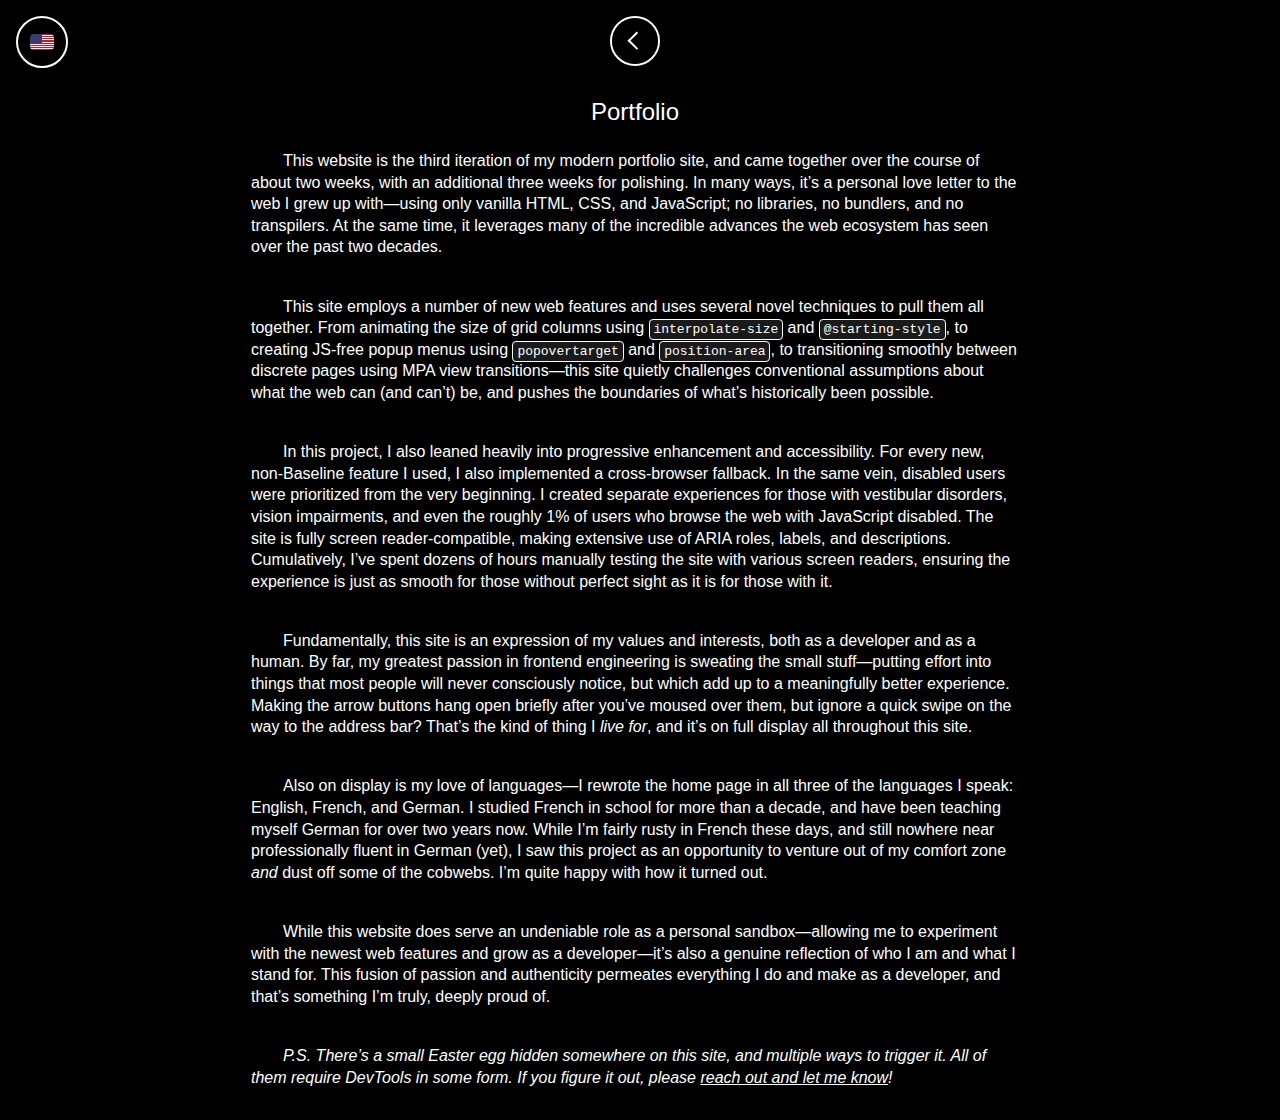
<file: projects/portfolio/index.html>
<!doctype html>
<html lang="en">
<head>
    <meta name="viewport" content="initial-scale=1"/>
    <meta name="color-scheme" content="dark"/>
    <meta property="og:type" content="article"/>
    <meta property="og:title" content="Portfolio"/>
    <meta property="og:url" content="https://golle.tz/projects/portfolio"/>
    <meta property="og:site_name" content="Jackson Golletz"/>
    <meta property="og:image" content="https://golle.tz/assets/icon.jpg"/>
    <link rel="preload" href="/locales/fr.json" as="fetch" type="application/json" media="(scripting: enabled)"/>
    <link rel="preload" href="/locales/de.json" as="fetch" type="application/json" media="(scripting: enabled)"/>
    <link rel="stylesheet" href="/assets/style.css"/>
    <link rel="stylesheet" href="/assets/article.css"/>
    <link rel="stylesheet" href="/assets/transitions.css"/>
    <link rel="stylesheet" href="/assets/language-picker.css"/>
    <link rel="stylesheet" href="/assets/translation-icon.css"/>
    <link rel="expect" blocking="render" href="#language-picker"/>
    <link rel="expect" blocking="render" href="#article"/>
    <script type="module" src="/components/language-picker.js"></script>
    <title>Portfolio - Jackson Golletz</title>
</head>
<body class="from-projects">
    <language-picker id="language-picker">
        <div class="noscript-picker">
            <button aria-haspopup="menu" popovertarget="menu" aria-disabled="true" aria-labelledby="picker-button-label">
                <div class="translation-icon noscript-crossed" aria-hidden="true">
                    <div class="icon-wrapper">
                        <div class="grapheme-latin"></div>
                        <div class="grapheme-hiragana"></div>
                    </div>
                </div>
            </button>
            <div id="menu" role="dialog" aria-labelledby="picker-dialog-label" popover>
                <div class="icon" aria-hidden="true"></div>
                <span class="picker-status script" data-string="translations.refresh_page" tabIndex="0" autofocus>Please refresh the page to enable translations.</span>
                <span class="picker-status noscript" data-string="translations.no_javascript" tabIndex="0" autofocus>Translations are unavailable when JavaScript is disabled.</span>
            </div>
            <div id="picker-button-label" class="visually-hidden" aria-hidden="true" data-string="translations.language_picker_disabled">Language picker, disabled</div>
            <div id="picker-dialog-label" class="visually-hidden" aria-hidden="true" data-string="translations.language_picker">Language picker</div>
        </div>
    </language-picker>
    <div id="container">
        <section class="no-contain no-cva">
            <header class="scroll-wrapper start">
                <a id="back-button" href="/#projects" class="scroll-pill">
                    <div class="text-reveal">
                        <span class="gap-after" data-string="nav.projects">Projects</span>
                    </div>
                </a>
            </header>
            <article id="article" class="content">
                <h1 data-string="projects.portfolio">Portfolio</h1>
                <aside class="warning-wrapper">
                    <div id="translation-warning" role="status">
                        <div class="translation-icon circled crossed" aria-hidden="true">
                            <div class="icon-wrapper">
                                <div class="grapheme-latin"></div>
                                <div class="grapheme-hiragana"></div>
                            </div>
                        </div>
                        <span class="warning-description" data-string="article.translation_notice"></span>
                        <input id="warning-dismiss" type="checkbox" aria-labelledby="dismiss-label" aria-controls="translation-warning"></input>
                        <span id="dismiss-label" class="visually-hidden" data-string="article.hide_notice" aria-hidden="true">Hide this notice</span>
                    </div>
                </aside>
                <p>
                    This website is the third iteration of my modern portfolio site, and came together over the course of about two weeks, with an additional three weeks for polishing.
                    In many ways, it&rsquo;s a personal love letter to the web I grew up with—using only vanilla HTML, CSS, and JavaScript; no libraries, no bundlers, and no transpilers.
                    At the same time, it leverages many of the incredible advances the web ecosystem has seen over the past two decades.
                </p>
                <p>
                    This site employs a number of new web features and uses several novel techniques to pull them all together.
                    From animating the size of grid columns using <code>interpolate-size</code> and <code>@starting-style</code>,
                    to creating JS-free popup menus using <code>popovertarget</code> and <code>position-area</code>,
                    to transitioning smoothly between discrete pages using MPA view transitions&mdash;this site quietly challenges conventional assumptions about what the web can (and can&rsquo;t) be, and pushes the boundaries of what&rsquo;s historically been possible.
                </p>
                <p>
                    In this project, I also leaned heavily into progressive enhancement and accessibility.
                    For every new, non-Baseline feature I used, I also implemented a cross-browser fallback.
                    In the same vein, disabled users were prioritized from the very beginning.
                    I created separate experiences for those with vestibular disorders, vision impairments, and even the roughly 1% of users who browse the web with JavaScript disabled.
                    The site is fully screen reader-compatible, making extensive use of ARIA roles, labels, and descriptions.
                    Cumulatively, I&rsquo;ve spent dozens of hours manually testing the site with various screen readers, ensuring the experience is just as smooth for those without perfect sight as it is for those with it.
                </p>
                <p>
                    Fundamentally, this site is an expression of my values and interests, both as a developer and as a human.
                    By far, my greatest passion in frontend engineering is sweating the small stuff&mdash;putting effort into things that most people will never consciously notice, but which add up to a meaningfully better experience.
                    Making the arrow buttons hang open briefly after you&rsquo;ve moused over them, but ignore a quick swipe on the way to the address bar?
                    That&rsquo;s the kind of thing I <em>live for</em>, and it&rsquo;s on full display all throughout this site.
                </p>
                <p>
                    Also on display is my love of languages&mdash;I rewrote the home page in all three of the languages I speak: English, French, and German.
                    I studied French in school for more than a decade, and have been teaching myself German for over two years now.
                    While I&rsquo;m fairly rusty in French these days, and still nowhere near professionally fluent in German (yet), I saw this project as an opportunity to venture out of my comfort zone <em>and</em> dust off some of the cobwebs. I&rsquo;m quite happy with how it turned out.
                </p>
                <p>
                    While this website does serve an undeniable role as a personal sandbox&mdash;allowing me to experiment with the newest web features and grow as a developer&mdash;it&rsquo;s also a genuine reflection of who I am and what I stand for.
                    This fusion of passion and authenticity permeates everything I do and make as a developer, and that&rsquo;s something I&rsquo;m truly, deeply proud of.
                </p>
                <p><em>
                    P.S. There&rsquo;s a small Easter egg hidden somewhere on this site, and multiple ways to trigger it.
                    All of them require DevTools in some form.
                    If you figure it out, please <a href="/#contact">reach out and let me know</a>!
                </em></p>
            </article>
        </section>
    </div>
    <script src="/assets/buttons.js"></script>
    <script src="/assets/language.js"></script>
    <script src="/assets/back.js"></script>
</body>
</html>
</file>
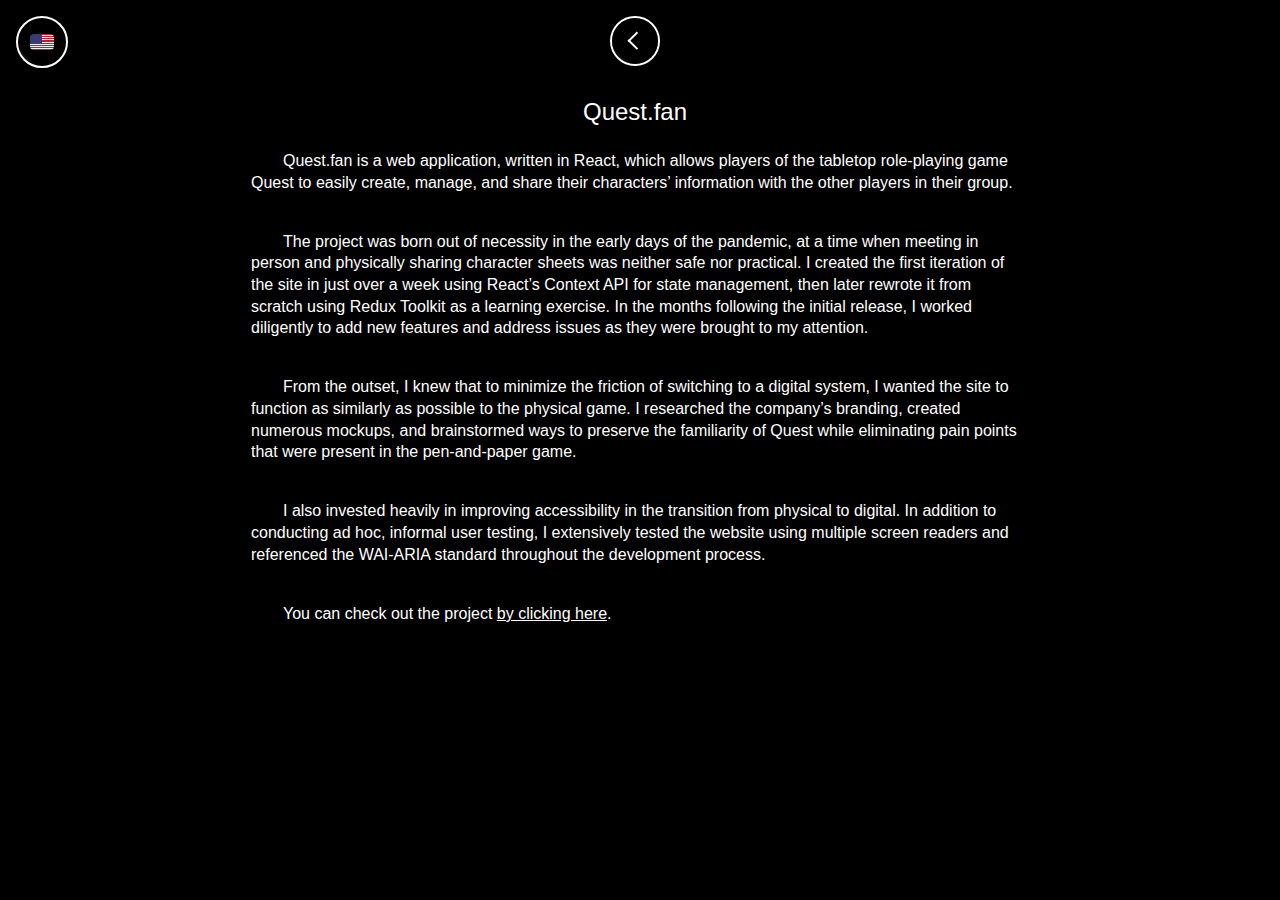
<file: projects/quest/index.html>
<!doctype html>
<html lang="en">
<head>
    <meta name="viewport" content="initial-scale=1"/>
    <meta name="color-scheme" content="dark"/>
    <meta property="og:type" content="article"/>
    <meta property="og:title" content="Quest.fan"/>
    <meta property="og:url" content="https://golle.tz/projects/quest"/>
    <meta property="og:site_name" content="Jackson Golletz"/>
    <meta property="og:image" content="https://golle.tz/assets/icon.jpg"/>
    <link rel="preload" href="/locales/fr.json" as="fetch" type="application/json" media="(scripting: enabled)"/>
    <link rel="preload" href="/locales/de.json" as="fetch" type="application/json" media="(scripting: enabled)"/>
    <link rel="stylesheet" href="/assets/style.css"/>
    <link rel="stylesheet" href="/assets/article.css"/>
    <link rel="stylesheet" href="/assets/transitions.css"/>
    <link rel="stylesheet" href="/assets/language-picker.css"/>
    <link rel="stylesheet" href="/assets/translation-icon.css"/>
    <link rel="expect" blocking="render" href="#language-picker"/>
    <link rel="expect" blocking="render" href="#article"/>
    <script type="module" src="/components/language-picker.js"></script>
    <title>Quest.fan - Jackson Golletz</title>
</head>
<body class="from-projects">
    <language-picker id="language-picker">
        <div class="noscript-picker">
            <button aria-haspopup="menu" popovertarget="menu" aria-disabled="true" aria-labelledby="picker-button-label">
                <div class="translation-icon noscript-crossed" aria-hidden="true">
                    <div class="icon-wrapper">
                        <div class="grapheme-latin"></div>
                        <div class="grapheme-hiragana"></div>
                    </div>
                </div>
            </button>
            <div id="menu" role="dialog" aria-labelledby="picker-dialog-label" popover>
                <div class="icon" aria-hidden="true"></div>
                <span class="picker-status script" data-string="translations.refresh_page" tabIndex="0" autofocus>Please refresh the page to enable translations.</span>
                <span class="picker-status noscript" data-string="translations.no_javascript" tabIndex="0" autofocus>Translations are unavailable when JavaScript is disabled.</span>
            </div>
            <div id="picker-button-label" class="visually-hidden" aria-hidden="true" data-string="translations.language_picker_disabled">Language picker, disabled</div>
            <div id="picker-dialog-label" class="visually-hidden" aria-hidden="true" data-string="translations.language_picker">Language picker</div>
        </div>
    </language-picker>
    <div id="container">
        <section class="no-contain no-cva">
            <header class="scroll-wrapper start">
                <a id="back-button" href="/#projects" class="scroll-pill">
                    <div class="text-reveal">
                        <span class="gap-after" data-string="nav.projects">Projects</span>
                    </div>
                </a>
            </header>
            <article id="article" class="content">
                <h1>Quest.fan</h1>
                <aside class="warning-wrapper">
                    <div id="translation-warning" role="status">
                        <div class="translation-icon circled crossed" aria-hidden="true">
                            <div class="icon-wrapper">
                                <div class="grapheme-latin"></div>
                                <div class="grapheme-hiragana"></div>
                            </div>
                        </div>
                        <span class="warning-description" data-string="article.translation_notice"></span>
                        <input id="warning-dismiss" type="checkbox" aria-labelledby="dismiss-label" aria-controls="translation-warning"></input>
                        <span id="dismiss-label" class="visually-hidden" data-string="article.hide_notice" aria-hidden="true">Hide this notice</span>
                    </div>
                </aside>
                <p>
                    Quest.fan is a web application, written in React, which allows players of the tabletop role-playing game Quest to easily create, manage, and share their characters’ information with the other players in their group.
                </p>
                <p>
                    The project was born out of necessity in the early days of the pandemic, at a time when meeting in person and physically sharing character sheets was neither safe nor practical.
                    I created the first iteration of the site in just over a week using React’s Context API for state management, then later rewrote it from scratch using Redux Toolkit as a learning exercise.
                    In the months following the initial release, I worked diligently to add new features and address issues as they were brought to my attention.
                </p>
                <p>
                    From the outset, I knew that to minimize the friction of switching to a digital system, I wanted the site to function as similarly as possible to the physical game.
                    I researched the company’s branding, created numerous mockups, and brainstormed ways to preserve the familiarity of Quest while eliminating pain points that were present in the pen-and-paper game.
                </p>
                <p>
                    I also invested heavily in improving accessibility in the transition from physical to digital.
                    In addition to conducting ad hoc, informal user testing, I extensively tested the website using multiple screen readers and referenced the WAI-ARIA standard throughout the development process.
                </p>
                <p>
                    You can check out the project <a href="https://quest.fan/">by clicking here</a>.
                </p>
            </article>
        </section>
    </div>
    <script src="/assets/buttons.js"></script>
    <script src="/assets/language.js"></script>
    <script src="/assets/back.js"></script>
</body>
</html>
</file>
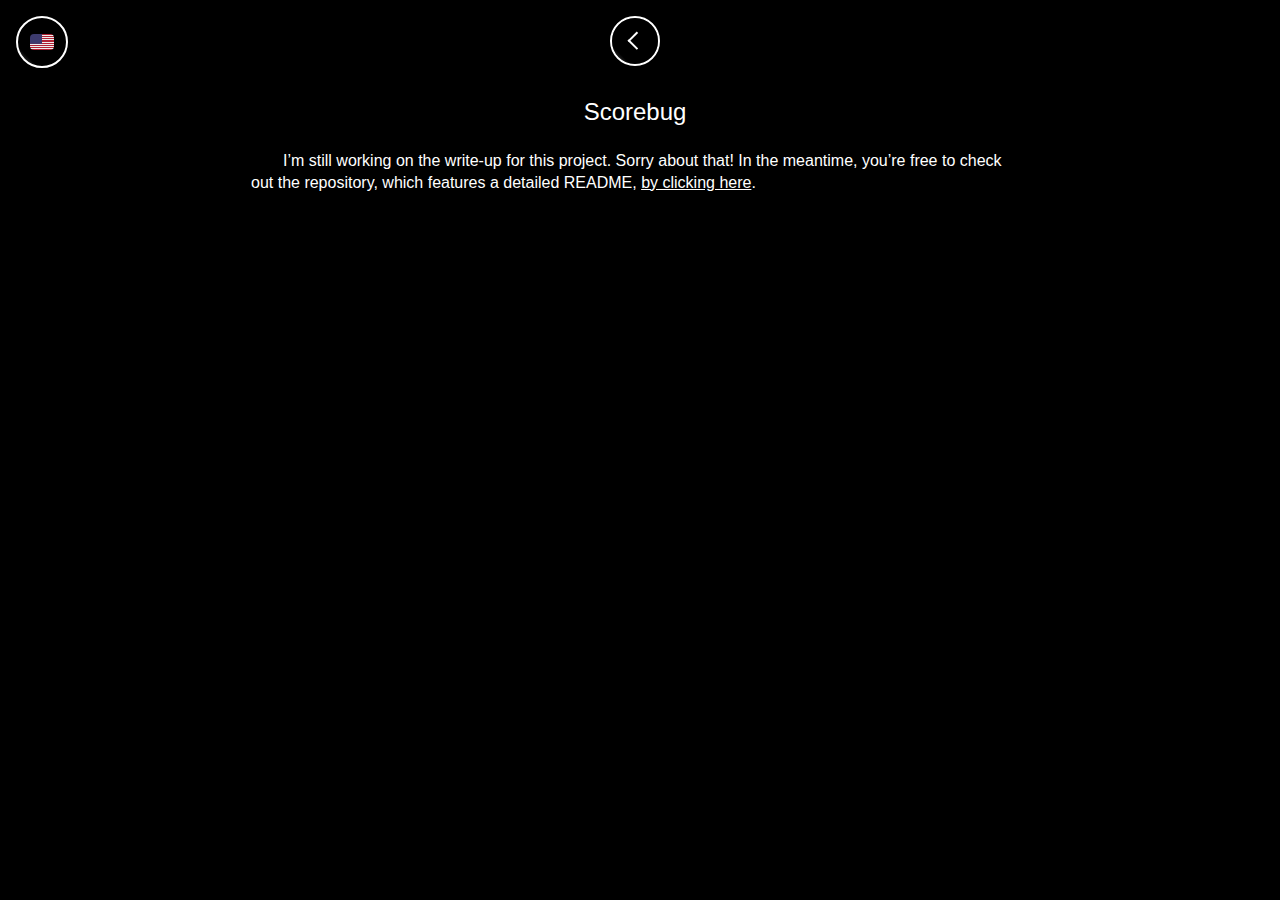
<file: projects/scorebug/index.html>
<!doctype html>
<html lang="en">
<head>
    <meta name="viewport" content="initial-scale=1"/>
    <meta name="color-scheme" content="dark"/>
    <meta property="og:type" content="article"/>
    <meta property="og:title" content="Scorebug"/>
    <meta property="og:url" content="https://golle.tz/projects/scorebug"/>
    <meta property="og:site_name" content="Jackson Golletz"/>
    <meta property="og:image" content="https://golle.tz/assets/icon.jpg"/>
    <link rel="preload" href="/locales/fr.json" as="fetch" type="application/json" media="(scripting: enabled)"/>
    <link rel="preload" href="/locales/de.json" as="fetch" type="application/json" media="(scripting: enabled)"/>
    <link rel="stylesheet" href="/assets/style.css"/>
    <link rel="stylesheet" href="/assets/article.css"/>
    <link rel="stylesheet" href="/assets/transitions.css"/>
    <link rel="stylesheet" href="/assets/language-picker.css"/>
    <link rel="stylesheet" href="/assets/translation-icon.css"/>
    <link rel="expect" blocking="render" href="#language-picker"/>
    <link rel="expect" blocking="render" href="#article"/>
    <script type="module" src="/components/language-picker.js"></script>
    <title>Scorebug - Jackson Golletz</title>
</head>
<body class="from-projects">
    <language-picker id="language-picker">
        <div class="noscript-picker">
            <button aria-haspopup="menu" popovertarget="menu" aria-disabled="true" aria-labelledby="picker-button-label">
                <div class="translation-icon noscript-crossed" aria-hidden="true">
                    <div class="icon-wrapper">
                        <div class="grapheme-latin"></div>
                        <div class="grapheme-hiragana"></div>
                    </div>
                </div>
            </button>
            <div id="menu" role="dialog" aria-labelledby="picker-dialog-label" popover>
                <div class="icon" aria-hidden="true"></div>
                <span class="picker-status script" data-string="translations.refresh_page" tabIndex="0" autofocus>Please refresh the page to enable translations.</span>
                <span class="picker-status noscript" data-string="translations.no_javascript" tabIndex="0" autofocus>Translations are unavailable when JavaScript is disabled.</span>
            </div>
            <div id="picker-button-label" class="visually-hidden" aria-hidden="true" data-string="translations.language_picker_disabled">Language picker, disabled</div>
            <div id="picker-dialog-label" class="visually-hidden" aria-hidden="true" data-string="translations.language_picker">Language picker</div>
        </div>
    </language-picker>
    <div id="container">
        <section class="no-contain no-cva">
            <header class="scroll-wrapper start">
                <a id="back-button" href="/#projects" class="scroll-pill">
                    <div class="text-reveal">
                        <span class="gap-after" data-string="nav.projects">Projects</span>
                    </div>
                </a>
            </header>
            <article id="article" class="content">
                <h1>Scorebug</h1>
                <aside class="warning-wrapper">
                    <div id="translation-warning" role="status">
                        <div class="translation-icon circled crossed" aria-hidden="true">
                            <div class="icon-wrapper">
                                <div class="grapheme-latin"></div>
                                <div class="grapheme-hiragana"></div>
                            </div>
                        </div>
                        <span class="warning-description" data-string="article.translation_notice"></span>
                        <input id="warning-dismiss" type="checkbox" aria-labelledby="dismiss-label" aria-controls="translation-warning"></input>
                        <span id="dismiss-label" class="visually-hidden" data-string="article.hide_notice" aria-hidden="true">Hide this notice</span>
                    </div>
                </aside>
                <p>
                    I&rsquo;m still working on the write-up for this project.
                    Sorry about that!
                    In the meantime, you&rsquo;re free to check out the repository, which features a detailed README, <a href="https://github.com/JacksGo/score-bug">by clicking here</a>.
                </p>
            </article>
        </section>
    </div>
    <script src="/assets/buttons.js"></script>
    <script src="/assets/language.js"></script>
    <script src="/assets/back.js"></script>
</body>
</html>
</file>
<file: assets/style.css>
@property --mask-offset {
  syntax: '<length>';
  inherits: false;
  initial-value: 0px;
}

html {
    overflow-y: scroll;
    overflow-x: hidden;
    overscroll-behavior: contain;

    scrollbar-color: white black;
    scrollbar-width: thin;
    scrollbar-gutter: stable;

    @media (prefers-reduced-motion: no-preference) {
        scroll-behavior: smooth;
    }
}

body {
    margin: 0;
    width: 100%;
    min-height: 100%;

    background: black;
    /* background: gray; */
    color: white;
    font-family: -apple-system, BlinkMacSystemFont, "Segoe UI", Roboto, Helvetica, Arial, sans-serif, "Apple Color Emoji", "Segoe UI Emoji", "Segoe UI Symbol";
}

.no-contain { contain: unset; }
.no-cva { content-visibility: unset; }

#container {
    display: flex;
    flex-direction: column;

    width: min(100%, var(--viewport-max));
    margin: 0 auto;

    --card-width: 350px;
    --aspect-ratio: calc((1 + sqrt(5)) / 2);
    --viewport-max: calc((var(--card-width) * 3) + 2em + 2em);
}

section {
    display: grid;
    grid-template-rows: 1fr;
    grid-template-rows: var(--button-basis) 1fr var(--button-basis);
    gap: 2em;
    justify-items: center;

    padding: 1em;
    box-sizing: border-box;

    height: auto;
    min-height: 100lvh; /* Changed from dvh to prevent Safari from losing the plot */

    --button-basis: calc(2em + 1lh);
    --chevron-width: 1em;

    /* This breaks scroll snapping? Completely? */
    /* overflow-x: hidden; */

    contain: paint layout style;
    content-visibility: auto;

    .content {
        width: 100%;
        display: flex;
        flex-direction: column;
        align-items: center;
        justify-content: center;

        max-width: calc(100vw - 2em);

        grid-row: 2 / 3;
    }

    .scroll-wrapper {
        display: flex;
        justify-content: center;
        justify-self: stretch;
        height: var(--button-basis);

        content-visibility: auto;

        &.back {
            grid-row: 1 / 2;
            
            margin-block-start: -1em;
            padding-block-start: 1em;

            scroll-snap-align: start;
            scroll-snap-stop: normal;
        }

        &.start {
            grid-row: 1 / 2;
        }

        &.forward {
            grid-row: 3 / 4;

            margin-block-end: -1em;
            padding-block-end: 1em;

            html:not(.snap-suspended):not(:active-view-transition) &, .always-snap & {
                scroll-snap-align: end;
                scroll-snap-stop: normal;
            }

            @media not (scripting: enabled) {
                html.snap-suspended & {
                    scroll-snap-align: end;
                    scroll-snap-stop: normal;
                }
            }
        }
        
        header& {
            content-visibility: visible;

            .always-snap & {
                scroll-snap-align: start;
                scroll-snap-stop: normal;
            }
        }

        footer& {
            align-items: center;
            justify-content: flex-end;
            flex-direction: column;
            gap: 0.25lh;
            
            color: color-mix(in srgb, white, black 20%);
            opacity: 0;
            transition: opacity 1s ease-in-out;

            &:hover {
                opacity: 1;
            }
        }

        .scroll-pill {
            display: flex;
            flex-direction: row;
            justify-content: center;
            align-items: center;
            padding: 1em;
            box-sizing: border-box;
            height: var(--button-basis);
            min-width: var(--button-basis);
            border: 2px solid white;
            border-radius: 9999px;
            color: var(--text-color);
            transition: color 0.5s ease-in-out;
            text-decoration: none;
            position: relative;
            overflow: hidden;
            z-index: 1;

            html.debug & {
                background: radial-gradient(red, red 2px, black 2px, black);
            }

            @media (prefers-reduced-motion: reduce) {
                &, .text-reveal, &:before {
                    transition-timing-function: step-start !important;
                }

                &, &:before {
                    transition-delay: 0s !important;
                }
            }

            text-box-edge: ex alphabetic;
            text-box-trim: trim-both;

            --text-color: white;

            .text-reveal {
                display: flex;
                justify-content: end;
                interpolate-size: allow-keywords;
                width: 0;
                transition: width 0.5s ease-in-out;
                transition-delay: 0s;

                overflow: hidden;
                white-space: nowrap;
                text-overflow: clip;
                pointer-events: none;

                /* mix-blend-mode: exclusion; */

                .gap-after {
                    margin-inline-end: 1.5em;
                }
            }

            &::before {
                content: '';
                width: 300%;
                height: 100%;
                position: absolute;
                right: 0%;
                transition: right 0.5s ease-in-out;
                /* background-image: linear-gradient(45deg, white, white calc((100% + 10%) / 3), transparent calc((100% - 10%) / (3 / 2)), transparent); */
                background-image: linear-gradient(45deg, white, white calc((100% + 10%) / 3), rgb(0 0 0 / 50%) calc((100% - 10%) / (3 / 2)), rgb(0 0 0 / 50%));
                z-index: -1;
            }

            &:hover::before {
                right: -200%;
            }

            &:hover {
                --text-color: black;

                .text-reveal {
                    transition-delay: 0s !important;
                }
            }

            .scroll-wrapper:hover & {
                .text-reveal {
                    width: auto;
                }

                &:not(:hover) {
                    .text-reveal {
                        transition-delay: 225ms;
                    }
                }
            }

            &::after {
                content: "";
                pointer-events: none;

                border-left: 2px solid currentColor;
                border-top: 2px solid currentColor;

                transform-origin: center;
                transform: rotate(45deg) translate(calc((25% - 1px) / sqrt(2)), calc((25% - 1px) / sqrt(2)));

                width: calc(var(--chevron-width) / sqrt(2));
                aspect-ratio: 1;
            }

            .scroll-wrapper.forward &::after {
                rotate: 180deg;
            }

            .scroll-wrapper.start &::after {
                rotate: -90deg;
            }
        }
    }

    h2 {
        margin: 0 0 1em 0;
        font-weight: normal;
    }
}

article p {
    margin-inline: 2em;
    width: calc(100% - 4em);
    display: block;
    text-align: start;
    white-space: normal;
    overflow-wrap: anywhere;
    word-break: normal;

    &:not(:last-child) {
        margin-block-end: 1.5lh;
    }
}

p {
    text-indent: 2em;
    line-height: 1.35;
}

.visually-hidden {
    position: absolute;
    top: 0;
    left: 0;
    width: 0px;
    height: 0px;
    overflow: hidden;
    clip-path: rect(0 0 0 0);
}

@media print {
    body, html, :root {
        background: white;
        color: black;
        scrollbar-width: none;
    }

    .scroll-wrapper {
        visibility: hidden;
    }

    footer.scroll-wrapper {
        visibility: visible;
    }

    section, figure {
        page-break-after: always;
    }
}
</file>
<file: assets/index.css>
@keyframes list-scroll {
    0.0000000% { transform: translateY(0lh); }
    7.8847916% { transform: translateY(-1lh); }
    15.753946% { transform: translateY(-2lh); }
    23.592716% { transform: translateY(-3lh); }
    31.377121% { transform: translateY(-4lh); }
    39.070565% { transform: translateY(-5lh); }
    46.620290% { transform: translateY(-6lh); }
    53.954296% { transform: translateY(-7lh); }
    60.979825% { transform: translateY(-8lh); }
    67.584972% { transform: translateY(-9lh); }
    73.645279% { transform: translateY(-10lh); }
    79.036875% { transform: translateY(-11lh); }
    83.656262% { transform: translateY(-12lh); }
    87.444002% { transform: translateY(-13lh); }
    90.405706% { transform: translateY(-14lh); }
    92.621027% { transform: translateY(-15lh); }
    94.232810% { transform: translateY(-16lh); }
    95.416178% { transform: translateY(-17lh); }
    96.338482% { transform: translateY(-18lh); }
    97.127664% { transform: translateY(-19lh); animation-timing-function: cubic-bezier(.68,0,.64,1); }
    97.861668% { transform: translateY(-20lh); animation-timing-function: cubic-bezier(.6,0,.7,1); }
    98.577679% { transform: translateY(-21.2lh); animation-timing-function: cubic-bezier(.47,0,.76,1); }
    99.289240% { transform: translateY(-22.7lh); animation-timing-function: cubic-bezier(.47,0,.76,1); }
    100.00000% { transform: translateY(-23.7lh); animation-timing-function: cubic-bezier(.34,0,.82,1); }
}

@keyframes final-scroll {
    0% { transform: translateY(-23.7lh); }
    100% { transform: translateY(-24.7lh); }
}

/**
 * Signature animation
 *
 * Yes, I did all of this by hand. I took a signature SVG I already had on hand, then broke apart
 * each path into its individual segments, computed each node's position on the path as a
 * percentage of the total length, then recorded a video of myself signing a blank piece of paper
 * and played it back frame-by-frame to calculate the exact amount of time it took for me to cross
 * each would-be node position. Finally, I converted those percentages and times back into offset
 * positions and keyframed them, using the recorded time from the video to set the duration of the
 * animation.
 *
 * You should see the Excel spreadsheet.
 */

@keyframes j-anim {
    0% { stroke-dashoffset: 100; }
    50% { stroke-dashoffset: 79.2360648; }
    60.417% { stroke-dashoffset: 62.6693316; }
    73.333% { stroke-dashoffset: 36.0870531; }
    83.333% { stroke-dashoffset: 11.7255163; }
    100% { stroke-dashoffset: 0; }
}

@keyframes ack-anim {
    0% { stroke-dashoffset: 100; }
    23.457% { stroke-dashoffset: 85.272; }
    32.099% { stroke-dashoffset: 75.202; }
    35.802% { stroke-dashoffset: 74.175; }
    41.975% { stroke-dashoffset: 69.442; }
    48.148% { stroke-dashoffset: 62.980; }
    58.025%, 61.728% { stroke-dashoffset: 55.635; }
    87.654% { stroke-dashoffset: 44.682; }
    98.765% { stroke-dashoffset: 0.725 }
    100% { stroke-dashoffset: 0; }
}

@keyframes son-anim {
    0% { stroke-dashoffset: 100; }
    28.986% { stroke-dashoffset: 91.775; }
    48.309% { stroke-dashoffset: 63.347; }
    100% { stroke-dashoffset: 0; }
}

html {
    scroll-snap-type: y mandatory;

    /**
     * Fundamental compromise time!
     *
     * I would like it if we could scroll smoothly to the hash on initial load, but when scroll
     * snap points are enabled, the browser's automatic scrolling (when set to smooth) gets stuck
     * on the snap points in between the top of the page and the target. As a result, when a user
     * loads a fresh session with a hash already in the URL, the browser scrolls, but to the wrong
     * section. I initially wanted to suspend snapping itself until we reach the target in this
     * case, but because we're doing the "has reached" logic as a progressive enhancement inside of
     * a scrollsnapchanged handler, disabling the snap points means we'll never re-enable snap
     * points because there *are* no snap points to trigger the event.
     * 
     * The other solution I thought of was to move the snap-suspended logic into a dedicated
     * IntersectionObserver, but this is undesirable because IntersectionObservers are relatively
     * expensive, computationally.
     * 
     * As far as I can tell, that leaves one course of action-- prevent the browser from getting
     * stuck on the snap points by preventing it from smooth scrolling on initial load. This isn't
     * exactly what I had envisioned originally, but it works. I'm keeping the class name as
     * .snap-suspended because that's what I named it originally and it's more reflective of the
     * problem being solved, if not the strategy employed to do it.
     * 
     * Update: I also added back the snap suspension to more definitively prevent early snapping on
     * reload. So I guess the class name was right after all :)
     */
    @media (scripting: enabled) {
        &.snap-suspended {
            scroll-snap-type: none;
            scroll-behavior: auto;
        }
    }

    &:active-view-transition {
        scroll-behavior: auto;
        scroll-snap-type: none;
    }

    @media not (scripting: enabled) {
        &.snap-suspended {
            scroll-snap-type: y proximity;
        }
    }

    /**
     * Failsafe for extremely short screens to ensure that we don't prevent the user from
     * seeing all of the cards.
     */
    @media screen and (height <= calc((3 * 350px / ((1 + sqrt(5)) / 2)) + 2em)) {
        & {
            scroll-snap-type: y proximity !important;
        }
    }
}

.filters {
    clip-path: rect(0 0 0 0);
    position: absolute;
    top: -100%;
    left: -100%;
}

#container h1 {
    margin: 0;
}

main, section {
    .content {
        &.narrow {
            width: min(100%, calc((var(--card-width) * 2) + 2em + 2em));

            p {
                align-self: flex-start;
                text-align: start;
            }
        }

        &.two-wide {
            display: flex;
            /*flex-wrap: wrap;*/
            flex-direction: row;
            align-items: flex-start;
            column-gap: 2em; /* condenses progressively from 2em to 0.8em at small sizes (see media query below) */
            row-gap: 2em;

            width: 100%;
            max-width: 100%;

            figure {
                height: calc(100lvh - (2 * var(--button-basis)) - 4em - 2em - 1.5lh);
                aspect-ratio: calc(1 / var(--aspect-ratio));
                margin: 0;
                margin-block-end: 1.5lh;
                
                position: sticky;
                /* top: 1em; */
                top: calc(2em + 1em + var(--button-basis));
                left: 1em;

                max-width: calc(100vw - 2em);
                min-height: min(var(--max-height), calc(var(--card-width) * var(--aspect-ratio)));

                /* When on small screens, especially mobile layouts, we want a more selective
                 * min-height which refuses to push the figure half of the section part 1dvh. This
                 * is how we get there.
                 */
                /*                 viewprt  pad   nav button        nav gap   caption     pad */
                /*                 v        v     v                       v   v     v     v   */
                --max-height: calc(100lvh - 1em - var(--button-basis) - 2em - 1em - 1lh - 1em);

                img {
                    width: 100%;
                    height: 100%;
                    object-fit: cover;
                    object-position: center;
                    border-radius: 1em;
                    border: none;
                }

                figcaption {
                    text-align: center;
                    margin-block-start: 0.5lh;
                }

                #image-label {
                    position: absolute;
                    inset: 1lh 0% 0% 0%;
                    clip-path: rect(0 0 0 0);
                }
            }

            article {
                align-self: start;
                flex: 1 1 50%;
                min-width: 0;
                min-height: calc(100lvh - (2 * var(--button-basis)) - 4em - 2em - 1.5lh);

                h2 {
                    text-align: center;
                    margin-block-start: 0;
                    text-box-edge: text alphabetic;
                    text-box-trim: trim-both;
                }

                .signature-block {
                    box-sizing: border-box;
                    max-width: calc(45% - 2em);
                    margin-inline-start: 55%;
                    margin-inline-end: 2em;
                    position: relative;

                    display: inline-flex;
                    flex-direction: column;
                    text-align: end;

                    /** To allow the condensed layout to ignore the J's loop **/
                    margin-block-end: -20%;

                    :where(#signature) {
                        margin-block-start: 1em;
                        transform: rotate(-5deg);
                        align-self: end;
                    }
                    
                    .closing {
                        white-space: nowrap;
                        align-self: end;

                        /**
                         * Site no longer overflows when viewed on a fucking Tamogatchi.
                         * Vielen Dank für Ihren 🅱️...
                         */
                        max-width: calc(50vw - 1em - 2em - 1em - 2em - 2em);
                        text-overflow: ellipsis;
                        overflow: hidden;
                        margin-inline-start: 2em;
                    }

                    /**
                     * If JavaScript is disabled, the signature animation will never trigger,
                     * so we prevent it from being hidden in the first place.
                     */
                    @media screen and (scripting: enabled) and (prefers-reduced-motion: no-preference) {
                        #signature path {
                            stroke-dasharray: 102 102;
                            stroke-dashoffset: 102;
                            animation: none;
                            animation-delay: 0;
                        }
                    }

                    #signature.drawing path#j {
                        animation: j-anim var(--signature-j-duration) ease-out forwards;
                        animation-delay: var(--signature-initial-delay);
                    }

                    #signature.drawing path#ack {
                        animation: ack-anim var(--signature-ack-duration) ease-out forwards;
                        animation-delay: calc(var(--signature-initial-delay) + var(--signature-j-duration) + var(--signature-ack-delay));
                    }

                    #signature.drawing path#son {
                        animation: son-anim 287ms ease-out forwards;
                        animation-delay: calc(var(--signature-initial-delay) + var(--signature-j-duration) + var(--signature-ack-delay) + var(--signature-ack-duration) + var(--signature-son-delay));
                    }

                    #signature-label {
                        position: absolute;
                        inset: 1lh 0% 0% 0%;
                        clip-path: rect(0 0 0 0);
                    }

                    --signature-initial-delay: 500ms;
                    --signature-j-duration: 550ms;
                    --signature-ack-delay: 150ms;
                    --signature-ack-duration: 600ms;
                    --signature-son-delay: 130ms;
                    --signature-son-duration: 287ms;
                }
            }
            /**
             * Lord, deliver me from whatever the fuck this shit is.
             * 
             * Media queries can't use variables, so we're inlining everything. Basically, this
             * says: if the viewport width is too small to fit two of the .two-wide figures
             * side-by-side, then:
             *
             *   - Add a snap point to the article.
             *   - Increase the size of the article so that from the top of the article
             *     to the bottom of the section button is 100dvh.
             *   - Cap the width of the article to what its width would be if the document
             *     weren't width-constrained (the max width of `main`, minus the figure width,
             *     padding, and flex gaps).
             *
             * The query looks like the the scrawlings of a man whom CSS has finally driven insane,
             * because they are! Honestly, though, it's actually not bad once you internalize the
             * structure of each page. Is it flexible in the face of variable changes? No! But
             * that's an unavoidable limitation of CSS as it exists today.
             *
             * One thing that might be worth noting here is the commented-out portion on the end.
             * The 2em is the margin-inline-start of the paragraph (hence pmis), and the 0.25em is
             * an approximation of the minimum gap size between the figure and the article when we
             * get down to minimum width. Since that's calculated dynamically, there's no way to
             * get it exact without inlining more variables, which, for something so small is not
             * remotely worth it. I commented these out because including them sets the cutoff at
             * exactly the point when the article is the same width as the figure. This is just
             * barely over the width of a window snapped to half of a 16:9 screen, after
             * subtracting browser chrome. It doesn't look that bad for the article to be slightly
             * less than half the width, and if that allows us to keep the two-wide layout when
             * the user has snapped the window, I think it's worth doing.
             */

            /*                                     viewpt   pad   button-basis  gap   gap   button-basis  pad    aspect-ratio           pad   pad     pmis  gap   */
            @media screen and (width <= calc(2 * ((100lvh - 1em - (2em + 1lh) - 2em - 2em - (2em + 1lh) - 1em) / ((1 + sqrt(5)) / 2)) + 1em + 1em /*+ 2em + 0.25em*/)) {
                flex-direction: column;

                article {
                    scroll-snap-align: start;
                    scroll-snap-stop: normal;
                    min-height: calc(100svh - var(--button-basis) - 2em - 1em); /* Changed from dvh for Safari reasons */
                    max-width: var(--ideal-article-width);
                }

                figure, article {
                    align-self: center;

                    position: relative;
                    top: 0;
                    left: 0;
                }

                h2 {
                    margin-block-start: 1em !important;
                    margin-block-end: 1em !important;
                }

                p {
                    margin-inline: auto !important;
                    width: 100% !important;
                }

                p:not(:last-child) {
                    margin-block-end: 1.5lh !important;
                }

                /**
                 * Hot take: futzing with specificity is stupid.
                 * But here I went and did it, so...
                 */
                div.signature-block {
                    margin-block-end: 0%;
                    
                    div.closing {
                        max-width: calc(100vw - 1em - 1em);
                    }
                }

                #signature {
                    margin-block-start: 1em !important;
                }

                --presumed-figure-width: ((100lvh - 1em - var(--button-basis) - 2em - 2em - var(--button-basis) - 1em) / var(--aspect-ratio));
                --ideal-viewport-width: var(--viewport-max);
                
                /* --ideal-article-width: calc(var(--ideal-viewport-width) - var(--presumed-figure-width) - 2em - 2em); */
                --ideal-article-width: calc(var(--presumed-figure-width)); /** An additional - 4em would account for the margin but I've removed those. */
            }

            /**
             * As touched on briefly above when mentioning the gap size, this is a supplemental
             * media query that dynamically shrinks key margins around the figure and article
             * in order to buy us *just enough* lateral space to use the two-wide layout when
             * the browser window is snapped to half of the screen.
             *
             * I'm kind of doing a "space-shuttle code" thing for the media query, just so it's
             * more clear exactly what I'm reflecting. As soon as we get under the "narrow"
             * content width (3 card widths plus the space between them), it's shronkin time.
             */
            @media screen and (width <= calc(350px + 2em + 350px + 2em + 350px)) {
                column-gap: calc(0.8em + (1.2em * var(--ratio)));

                & article p:not(:last-child) {
                    margin-block-end: calc(1lh * (1.5 - ((1 - var(--ratio)) * 0.45)));
                }

                & article h2 {
                    margin-block-end: calc(1em * (1 - ((1 - var(--ratio)) * 0.5)));
                }

                & article #signature {
                    margin-block-start: calc(1em - (0.5em * (1 - var(--ratio))));
                }

                --min: calc((2 * ((100lvh - 4em - 2lh) / ((1 + sqrt(5)) / 2))) - 2em - 5px);
                --max: calc((350px * 3) + 2em + 2em);
                --ratio: calc((100svw - (var(--min))) / ((var(--max)) - (var(--min))));
            }
        }
    }

    .gallery {
        justify-content: center;
        margin-bottom: 1em;
    }

    .section-list {
        display: flex;
        width: 100%;
        flex-direction: row;
        justify-content: center;
        flex-wrap: wrap;
        gap: 1em;

        .section-link {
            display: block;
            width: min(calc(100% - 2em), var(--card-width));
            aspect-ratio: var(--aspect-ratio);
            position: relative;
            overflow: hidden;
            border-radius: 1em;
            container: card / inline-size;

            --phi-term: calc(1 / (var(--aspect-ratio) + 1));

            .visually-hidden {
                position: absolute;
                inset: 0;
                border-radius: 1em;
                clip-path: rect(0 0 0 0);
            }

            & .filled {
                position: absolute;
                inset: 0;

                border: 2px solid transparent;
                box-sizing: border-box;

                display: flex;
                align-items: center;
                justify-content: center;
            }

            & .outline {
                position: absolute;
                inset: 0;
                box-sizing: border-box;
                z-index: 1;

                background-color: black;
                border: 2px solid white;
                border-radius: 1em;

                display: flex;
                align-items: center;
                justify-content: center;

                pointer-events: none;
                transition: --mask-offset 0.5s ease-in-out;

                @media (prefers-reduced-motion: reduce) {
                    transition: opacity 0.5s ease-in-out;
                }

                /**
                 * The calculation below creates the following, where each rectangular segment is
                 * 100cqi:
                 *
                 * ┌───────┬╲───╲──┬───────┐
                 * │       │ ╲   ╲ │       │
                 * └───────┴──╲───╲┴───────┘
                 *
                 * To explain why this is, first, imagine a square. Suppose we wanted to fill the
                 * square with two different colors, each in equal measure, using a line which
                 * forms a 45-degree angle with the base. This is, of course, trivial: draw a line
                 * between two opposing corners and fill the resulting right triangles on either
                 * side.
                 *
                 * ┌╲──┐
                 * │ ╲ │
                 * └──╲┘
                 *
                 * Now, take this square and start dragging the sides outwards, elongating it into
                 * a rectangle. If you force the triangles to remain right triangles, and keep each
                 * of them pushed up against the corner they started in, a gap will start to form
                 * between the diagonals of the two triangles as the width increases,
                 *
                 * ┌╲───╲──┐
                 * │ ╲   ╲ │
                 * └──╲───╲┘
                 *
                 * Great! Now, in the space between the two triangles, interpolate smoothly between
                 * their respective colors. Ta-da! We've just created a rectangular gradient where
                 * all of the "non-square" area in the center blends between the solid colors on
                 * either side. Additionally, because the width of our blending region is
                 * determined entirely by the width of the rectangle, the locations of the gradient
                 * stops can be expressed mathematically as a function of the aspect ratio. Neat!
                 * 
                 * Altogether, the gradient below has, from right to left, one white rectangle,
                 * then the rectangle from above (fading from white to black), and then a black
                 * rectangle. Since the full gradient is 300% the width of the enclosing element,
                 * the rectangle will normally appear completely white. However, when the user
                 * hovers over the element, we scroll the gradient across so that the black
                 * rectangle shows, instead.
                 *
                 * Now, rather than using this gradient as a background image, let's instead use it
                 * as a luminance mask. This means that the white areas of the gradient will be
                 * fully opaque, the black areas completely transparent, and the grays all
                 * somewhere in between. We can use this to create a "cover" over our element that
                 * will wipe away when we hover it, revealing the content underneath.
                 * 
                 * Pretty swanky, huh?
                 */
                mask-image: linear-gradient(45deg, black calc(100% / 3), black calc((100% / 3) + ((100% / 3) * var(--phi-term))), white calc((100% / 3) + (((100% / 3) * var(--aspect-ratio)) * var(--phi-term))), white calc(200% / 3));
                
                mask-size: 300cqi 100%;
                mask-position: calc(-200cqi + var(--mask-offset)) 0;
                mask-repeat: no-repeat;
                mask-mode: luminance;

                --mask-offset: 0cqi;
            }

            &:hover .outline, &:focus .outline {
                --mask-offset: 200cqi;

                @media (prefers-reduced-motion: reduce) {
                    --mask-offset: 0cqi;
                    opacity: 0;
                }
            }
        }
    }
}

.greeting {
    display: block;
    font-size: clamp(64px, 20vmin, 128px);
    overflow-wrap: anywhere;
    max-width: 100%;

    .hi {
        display: block;
        
        & > div {
            display: inline-block;
        }
    }
}

.iam {
    display: grid;
    grid-auto-rows: auto;
    grid-auto-flow: row;
    font-size: clamp(44px, 10.4vw, 108px);
    overflow: hidden;
    white-space: nowrap;
    max-width: 100%;
    font-weight: 700;

    &.static-experience { display: none; }
    &.scroll-experience { display: block; }

    /**
     * If the user wants reduced motion, or the user has disabled JavaScript so the
     * animation will never trigger, switch to a static, details-based version of
     * the about section.
     */
    @media (prefers-reduced-motion: reduce) or (not (scripting: enabled)) {
        &.static-experience { display: block; }
        &.scroll-experience { display: none; }
    }

    &.static-experience {
        max-width: 100%;
        overflow: hidden;

        /**
         * Because the "I'm a" always takes as much space as it's given due to the
         * margin-inline-start: auto on the ::after, and the .items-layout can
         * break anywhere between items, but prefers to take up as much space as
         * it can, using min-content here sizes the entire container to the width
         * of whatever the "frontend engineer." text is. Beautiful.
         */
        width: min-content;

        details {
            width: 100%;
            display: grid;
            grid-template-columns: 1fr auto;
        }

        summary {
            display: grid;
            grid-row: 1;
            grid-column: 1 / 3;
            grid-template-columns: subgrid;

            &::after {
                content: '+' / '';
                margin-inline-start: auto;
                padding-inline-start: 0.5em;
            }
        }

        details[open] summary::after {
            content: '-' / '';
        }

        .items-layout {
            font-size: 1.7rem;
            line-height: 2;
            font-weight: normal;
            white-space: normal;
            text-wrap: wrap balance;
            
            & > div {
                display: inline-block;
            }
        }
    }

    .role-scroller {
        width: fit-content;
        height: 1lh;
        overflow-y: hidden;
        overflow-x: hidden;
        /* Firefox doesn't like this */
        /* overflow-y: clip;
        overflow-clip-margin: 24px; */
        contain: layout;
        position: relative;

        .accessible-list {
            width: 0px;
            height: 0px;
            overflow: hidden;
            clip-path: rect(0 0 0 0);

            div {
                position: absolute;
                inset: 0;
                clip-path: rect(0 0 0 0);
            }
        }

        .role-list {
            display: grid;
            grid-auto-flow: row;

            will-change: transform;
            contain: layout style paint;
            /* content-visibility: auto; */

            & div:nth-child(n + 10) {
                interpolate-size: allow-keywords;
                width: 0;
                min-height: 1lh;
                overflow: hidden;
                overflow: clip;
                overflow-clip-margin: 24px;
                white-space: nowrap;

                contain: paint;
                will-change: width;
                
                /**
                 * If the browser doesn't support animating to auto, don't shrink the items
                 * in the first place.
                 */
                @supports not (interpolate-size: allow-keywords) {
                    width: auto;
                }

                /**
                 * Likewise for users prefering reduced motion; start the container at the
                 * full width. We'll give them controls to step through the list manually.
                 */
                @media (prefers-reduced-motion: reduce) {
                    width: auto;
                }
            }

            &.scrolling {
                animation: list-scroll var(--dur) 1s cubic-bezier(.77,0,.58,1),
                    final-scroll .5s calc(var(--dur) + 1s) cubic-bezier(.77,0,.58,1) forwards;

                @media (prefers-reduced-motion: reduce) {
                    animation: none;
                }
                
                --dur: 15s;
                --delay: calc(1s - 5s);

                & div {
                    width: auto;
                    transition: width 6s linear;
                    transition-delay: 0s;

                    &.speed-1 { filter: url(#blur-1); }
                    &.speed-2 { filter: url(#blur-2); }
                    &.speed-3 { filter: url(#blur-3); }
                    &.speed-4 {
                        filter: url(#blur-4);
                        height: 1.2lh;
                    }
                    &.speed-5 {
                        filter: url(#blur-5);
                        height: 1.5lh;
                    }
                }
            }

            & > div:nth-child(24), & > div:nth-child(25) { transition-timing-function: ease-out; }

            /**
             * The things I do to avoid JavaScript.
             */
            & > div:nth-child(10) { transition-delay: calc(var(--delay) + 0.60979825 * var(--dur) - 500ms); }
            & > div:nth-child(11) { transition-delay: calc(var(--delay) + 0.67584972 * var(--dur)); }
            & > div:nth-child(12) { transition-delay: calc(var(--delay) + 0.73645279 * var(--dur)); }
            & > div:nth-child(13) { transition-delay: calc(var(--delay) + 0.79036875 * var(--dur) - 250ms); }
            & > div:nth-child(14) { transition-delay: calc(var(--delay) + 0.83656262 * var(--dur)); }
            & > div:nth-child(15) { transition-delay: calc(var(--delay) + 0.87444002 * var(--dur)); }
            & > div:nth-child(16) { transition-delay: calc(var(--delay) + 0.90405706 * var(--dur)); }
            & > div:nth-child(17) { transition-delay: calc(var(--delay) + 0.92621027 * var(--dur)); }
            & > div:nth-child(18) { transition-delay: calc(var(--delay) + 0.94232810 * var(--dur)); }
            & > div:nth-child(19) { transition-delay: calc(var(--delay) + 0.95416178 * var(--dur)); }
            & > div:nth-child(20) { transition-delay: calc(var(--delay) + 0.96338482 * var(--dur)); }
            & > div:nth-child(21) { transition-delay: calc(var(--delay) + 0.97127664 * var(--dur) - 400ms); }
            & > div:nth-child(22) { transition-delay: calc(var(--delay) + 0.97861668 * var(--dur)); }
            & > div:nth-child(23) { transition-delay: calc(var(--delay) + 0.98577679 * var(--dur) - 550ms); }
            
            & > div:nth-child(25) { transition-delay: calc(var(--delay) + var(--dur) - 750ms); }
        }
    }
}

.contact-block {
    margin-block-start: 2.5em;
    display: flex;
    flex-direction: column;
    align-items: center;
    gap: 1em;
    position: relative;
}

.contact-list {
    display: inline-grid;
    grid-template-columns: auto 1fr;
    grid-auto-rows: 1fr;
    gap: 1em;
    column-gap: 0.75em;

    & > a {
        display: grid;
        grid-column: 1 / 3;
        grid-template-columns: subgrid;
        align-items: center;
        background: white;
        border-radius: 9999px;
        color: black !important;
        border: 2px solid white;
        padding: 0.5em;
        padding-inline: 1em;
        text-decoration: none;

        & .pre-link {
            color: color-mix(in srgb, black, white 50%);
        }
    }
}

.linkedin-logo {
    height: 2em;
    width: 2em;
    vertical-align: middle;
}

#projects .scroll-wrapper.back { view-transition-name: projects-top; }
#projects .scroll-wrapper.forward { view-transition-name: projects-bottom; }
#industry .scroll-wrapper.back { view-transition-name: industry-top; }
#industry .scroll-wrapper.forward { view-transition-name: industry-bottom; }

section#projects .content {
    view-transition-name: projects-content;
}

section#industry .content {
    view-transition-name: industry-content;
}

/** Once again, consider only applying when targeted by hash? */
</file>
<file: assets/transitions.css>
@media (prefers-reduced-motion: no-preference) {
    @view-transition {
        navigation: auto;
    }
}

html::view-transition-old(projects-content), html::view-transition-old(industry-content) {
    animation-name: exit-to-left;
    animation-duration: 1s;
}
html::view-transition-new(projects-content), html::view-transition-new(industry-content) {
    animation-name: enter-from-right;
    animation-duration: 1s;
    animation-delay: 0.25s;
}

html::view-transition-old(article-content) {
    animation-name: exit-with-fade;
    animation-duration: 1s;
}
html::view-transition-new(article-content) {
    animation-name: enter-with-fade;
    animation-duration: 1s;
    animation-delay: 0.25s;
}

&::view-transition-old(projects-top), &::view-transition-old(industry-top) {
    animation-name: exit-to-top;
    animation-timing-function: linear;
}
&::view-transition-new(projects-top), &::view-transition-new(industry-top) {
    animation-name: enter-from-top;
    animation-delay: 1s;
    animation-duration: 1s;
    animation-timing-function: ease-out;
}

&::view-transition-old(projects-bottom), &::view-transition-old(industry-bottom) {
    animation-name: exit-to-bottom;
    animation-timing-function: linear;
}
&::view-transition-new(projects-bottom), &::view-transition-new(industry-bottom) {
    animation-name: enter-from-bottom;
    animation-delay: 1s;
    animation-duration: 1s;
    animation-timing-function: ease-out;
}

&::view-transition-old(article-top) {
    animation-name: exit-to-top;
    animation-timing-function: linear;
}
&::view-transition-new(article-top) {
    animation-name: enter-from-top;
    animation-delay: 1s;
    animation-duration: 1s;
    animation-timing-function: ease-out;
}

html:active-view-transition-type(forwards, backwards) {
	:root {
		view-transition-name: none;
    }
}

html:active-view-transition-type(forwards) {
	&::view-transition-old(projects-content) { animation-name: exit-to-left; }
	&::view-transition-new(projects-content) { animation-name: enter-from-right; }
    &::view-transition-old(industry-content) { animation-name: exit-to-left; }
	&::view-transition-new(industry-content) { animation-name: enter-from-right; }

    &::view-transition-old(article-content) { animation-name: exit-with-fade; }
	&::view-transition-new(article-content) { animation-name: enter-with-fade; }
}

html:active-view-transition-type(backwards) {
	&::view-transition-old(projects-content) { animation-name: exit-to-right; }
	&::view-transition-new(projects-content) { animation-name: enter-from-left; }
	&::view-transition-old(industry-content) { animation-name: exit-to-right; }
	&::view-transition-new(industry-content) { animation-name: enter-from-left; }

    &::view-transition-old(article-content) { animation-name: exit-with-fade; }
	&::view-transition-new(article-content) { animation-name: enter-with-fade; }
}

/**
 *  Keyframes! Git yer keyframes!
 */

@keyframes enter-from-left {
	from { translate: -100vw 0; }
}

@keyframes enter-from-right {
	from { translate: 100vw 0; }
}

@keyframes exit-to-left {
	to { translate: -100vw 0; }
}

@keyframes exit-to-right {
	to { translate: 100vw 0; }
}

@keyframes enter-with-fade {
	from { opacity: 0; }
}

@keyframes exit-with-fade {
	to { opacity: 0; }
}

/**
 * In vertical animations, using 100%, not 100vw is deliberate, since the elements
 * being animated are the .scroll-wrappers, and they only need to move just out of
 * (or into) the viewport.
 */

@keyframes enter-from-bottom {
	from { translate: 0 calc(100% + 2em); }
}

@keyframes enter-from-top {
	from { translate: 0 calc(-100% + -2em); }
}

@keyframes exit-to-bottom {
	to { translate: 0 calc(100% + 2em); }
}

@keyframes exit-to-top {
	to { translate: 0 calc(-100% - 2em); }
}

::view-transition-group(*) {
	animation-duration: 0.5s;
}
</file>
<file: assets/language-picker.css>
#language-picker {
    position: fixed;
    inset-block-start: 1em;
    inset-inline-start: 1em;
    z-index: 2;
}

@media print {
    #language-picker {
        display: none;
    }
}

.noscript-picker {
    position: relative;

    /* &::after {
        content: '';
        display: block;
        position: absolute;
        top: calc(50% - 1px);
        left: 0;
        width: 100%;
        height: 0px;
        border-block-start: 2px solid white;
        transform-origin: center;
        transform: rotate(135deg);
        z-index: 1;
        pointer-events: none;
    } */

    #picker-button-label, #picker-dialog-label {
        position: absolute;
        inset: 0;
        width: 0px;
        height: 0px;
        clip-path: rect(0 0 0 0);
    }

    .picker-status {
        outline: none;

        &.script { display: none; }
        &.noscript { display: block; }

        @media (scripting: enabled) {
            &.script { display: block; }
            &.noscript { display: none; }
        }
    }

    button {
        appearance: none;
        width: calc(2em + 1lh + 4px);
        height: calc(2em + 1lh + 4px);
        display: flex;
        align-items: center;
        justify-content: center;
        background: transparent;
        border: 2px solid white;
        border-radius: 9999px;
        box-sizing: border-box;
        line-height: 1;
        cursor: pointer;

        background: rgb(0 0 0 / 50%);

        font-family: inherit;
        font-size: inherit
    }
    #menu {
        margin: 0;
        margin-block-start: 2px;
        inset: auto;
        position-area: span-inline-end block-end;

        text-align: center;
        padding: 1em;
        width: 9em;
        
        border: none;
        border-radius: calc((1em + 1lh + 1em) / 2);
        background: white;
        color: black;
        box-shadow: 1px 1px 10px rgb(0 0 0 / 12.5%);

        @supports not (position-area: span-inline-end block-end) {
            position: fixed;
            top: calc(2em + 1lh + 4px + 1em);
            left: 1em;
        }

        .icon {
            margin-block-end: 0.5em;
        }

        & .icon::before {
            content: '🗿' / '';
            font-size: 300%;
            /* color: transparent; */
            /* background: darkgray; */
            /* background-clip: text; */
        }
    }
}
</file>
<file: assets/translation-icon.css>
.translation-icon {
    line-height: 1;
    width: calc(2em + 1lh);
    height: calc(2em + 1lh);
    aspect-ratio: 1;
    align-self: center;
    display: flex;
    align-items: center;
    justify-content: center;
    border-radius: 50%;
    position: relative;

    &.circled {
        border: 2px solid var(--border-color, white);
        width: calc(2em + 1lh - 4px);
        height: calc(2em + 1lh - 4px);
    }

    &.crossed::after, &.noscript-crossed::after {
        content: '';
        display: block;
        position: absolute;
        top: calc(50% - 1px);
        left: -1px;
        width: calc(100% + 2px);
        height: 0px;
        border-block-start: 2px solid var(--border-color, white);
        transform-origin: center;
        transform: rotate(135deg);
        z-index: 1;
        pointer-events: none;
    }

    @media (scripting: enabled) {
        &.noscript-crossed::after {
            content: unset;
        }
    }

    .icon-wrapper {
        display: grid;
        grid-template-rows: 1em 1em;
        grid-template-columns: 1em 1em;
        aspect-ratio: 1;
        position: relative;

        --connector-color: color-mix(in hsl, white, black 45%);
        --connector-width: 0.26ch; /* 0.25ch is just under 2px and rounds down at 100% zoom. */

        .crossed &, .noscript-crossed & {
            mask-image: linear-gradient(135deg, black, black calc(50% - 3px), transparent calc(50% - 3px), transparent calc(50% + 3px), black calc(50% + 3px), black);
            mask-size: 100% 100%;
        }

        &::before {
            content: '';
            position: absolute;
            inset: calc(25% - var(--connector-width));
            border-radius: 0.25ch;
            border: var(--connector-width) solid var(--connector-color);
            
            mask-image: linear-gradient(90deg, transparent 50%, white 50%), linear-gradient(90deg, white 50%, transparent 50%);
            mask-origin: border-box;
            mask-size: 100% 50%, 100% 50%;
            mask-position: top left, bottom left;
            mask-repeat: no-repeat;
            mask-mode: alpha;
        }

        @media (scripting: enabled) {
            .noscript-crossed & {
                mask-image: none !important;
            }
        }
    }

    .grapheme-latin, .grapheme-hiragana {
        font-size: 75%;
        padding: 0.2ch;
        border-radius: 0.25ch;
        /* background: color-mix(in hsl, var(--icon-color, white), black 25%); */
        background: white;
        text-align: center;
        color: var(--background-color, black);
        font-weight: 600;

        display: flex;
        align-items: center;
        justify-content: center;

        /** lol */
        text-box-edge: text alphabetic;
        text-box-trim: trim-both;
    }

    .grapheme-latin {
        grid-row: 1;
        grid-column: 1;

        position: relative;
        inset-block-end: -12.5%;
        inset-inline-end: -12.5%;

        z-index: 1;

        /* background: color-mix(in hsl, #1f6feb, black 25%); */
        /* color: color-mix(in hsl, white, black 25%); */

        background: #1f6feb;
        color: white;

        &::before {
            content: 'A' / '';
        }
    }

    .grapheme-hiragana {
        grid-row: 2;
        grid-column: 2;

        position: relative;
        inset-block-start: -12.5%;
        inset-inline-start: -12.5%;

        /** Knockout text. Does weird things to the layering. Revisit eventually. */
        /* mix-blend-mode: lighten;
        color: black; */

        &::before {
            content: 'あ' / '';
        }
    }
}
</file>
<file: assets/tiles.css>
@property --tape-offset-frame-2 {
  syntax: '<number>';
  inherits: false;
  initial-value: 0;
}

@property --tape-offset-frame-3 {
  syntax: '<number>';
  inherits: false;
  initial-value: 0;
}

@property --tape-offset-frame-4 {
  syntax: '<number>';
  inherits: false;
  initial-value: 0;
}

.section-link .outline, .section-link .filled {
    background-size: contain;
    background-origin: padding-box;
    background-position: center;
    background-repeat: no-repeat;
}

.section-link.portfolio {
    user-select: none;

    .outline, .filled {
        display: flex;
        align-items: center;
        justify-content: center;
        box-sizing: border-box;
    }

    .outline {
        .line {
            color: black !important;
            /**
             * Visually, using an feMorphology filter isn't optimal. It uses the vector data in the
             * font and then explodes the points, which leads to blobbiness and distortion in the
             * outline. Since -webkit-text-stroke is a) not cross-browser and b) draws the outline
             * inside of the glyphs, this is the best way I can think of to get an outline whose
             * underlying text can be updated whenever the page language changes, regardless of
             * browser. There's *maybe* an argument to be made for creating separate SVGs for each
             * language and swapping them out, but... no.
             */
            filter: url(#outline);
        }
    }

    .filled {
        border: 2px solid white !important;
        border-radius: 1rem;

        .line {
            color: white !important;
        }
    }

    .line-wrap {
        display: flex;
        flex-direction: column;
        font-size: 40px;
        font-weight: bold;
    }

    .line {
        display: inline-block;
        white-space: nowrap;
        margin-inline: 0.25ch;
    }
}

.section-link.scorebug {
    /* background-size: 130% 130%; */

    .outline {
        background-image: url('/assets/tiles/scorebug.svg');
    }
    .filled {
        position: relative;
        background-image: url('/assets/tiles/scorebug_filled.svg');
    }

    /**
     * Fix to an issue where backgrounds (potentially with background-origin: border-box?) don't
     * blur quite all the way to the edge in the corners.
     */
    &::before {
        content: '';
        position: absolute;
        inset: -15%;
        background: url('/assets/tiles/scorebug_bg.jpg');
        background-position: center;
        background-size: cover;
        filter: blur(2px);
    }
}

.section-link.chatbot {
    background: white;

    .outline {
        background-image: url('/assets/tiles/chatbot.svg');
    }
    .filled {
        background-image: url('/assets/tiles/chatbot_filled.svg');
        inset-block-start: 0%;
        inset-block-end: unset;
        height: 100%;

        transition: inset-block-start 0s 0.5s step-start;

        &::before {
            content: '';
            display: block;
            background: white;
            width: calc(100% + 4px);
            height: calc(100% + 4px);
            position: absolute;
            inset-block-start: -2px;
            inset-inline-start: -2px;
            pointer-events: none;
            opacity: 0;
        }

        &::after {
            content: '';
            display: block;
            /* background: white; */
            width: calc(100% + 4px);
            height: calc(4 * (100% + 4px));
            position: absolute;
            inset-block-start: calc(100% + 2px);
            inset-inline-start: -2px;
            pointer-events: none;
            background-image: url('/assets/tiles/chatbot_1.svg'), url('/assets/tiles/chatbot_2.svg'), url('/assets/tiles/chatbot_3.svg'), url('/assets/tiles/chatbot_4.svg');
            background-position: center 0%, center calc(100% / 3), center calc(200% / 3), center 100%;
            background-size: 100% 25%, 100% 25%, 100% 25%, 100% 25%;
            background-repeat: no-repeat, no-repeat, no-repeat, no-repeat;
            /* mix-blend-mode: multiply; */
        }
    }

    &:is(:hover, :focus) .filled {
        inset-block-start: -400%;
        transition: inset-block-start 12s 0.5s cubic-bezier(.1,0,.9,1);
    }

    @media (prefers-reduced-motion: reduce) {
        .filled, &:is(:hover, :focus) .filled {
            transition: none;
            inset-block-start: 0;
        }

        .filled::after {
            opacity: 0;
            inset-block-start: calc((-100% - 4px) * (
                var(--tape-offset-frame-2) +
                var(--tape-offset-frame-3) +
                var(--tape-offset-frame-4)
            ));

            /* What if you do something like... */
            /*
                opacity: calc(
                    max(var(--tape-opacity-out-2), var(--tape-opacity-in-2)) *
                    max(var(--tape-opacity-out-3), var(--tape-opacity-in-3)) *
                    max(var(--tape-opacity-out-4), var(--tape-opacity-in-4))
                );
            */
            /* Good god. It's hideous. I love it. */
            /*
                --*-out starts at 1 and transitions to 0.
                --*-in starts at 0 and transitions to 1.

                max() ensures we only yield 0 after --*-out has finished transitioning
                and before --*-in has started transitioning. Multiplication ensures that
                any zeros cascade.
            */

            transition:
                opacity 0s 0.5s step-end,
                --tape-offset-frame-2 0s 0.5s step-end,
                --tape-offset-frame-3 0s 0.5s step-end,
                --tape-offset-frame-4 0s 0.5s step-end;
            
            --tape-offset-frame-2: 0;
            --tape-offset-frame-3: 0;
            --tape-offset-frame-4: 0;
        }

        .filled::before {
            transition: opacity 0s 0.5s step-start;
        }

        &:is(:hover, :focus) .filled::before {
            opacity: 1;
            transition: opacity 0.5s 0.5s ease-in-out;
        }

        /**
         * Slight annoyance: because the position of the frame tape is set by an animation,
         * as soon as the user unhovers the card, the tape disappears (since by default, it's
         * positioned off screen and then moved up by the animation). This MIGHT be fixable with
         * custom property transitions and precise delays
         * (e.g., inset-block-start: calc(var(--offs-1) + var(--offs-2) + ...) and transitioning
         * each one from zero to calc(100% + 4px) in series.
         *
         * Update: I fix!
         */
        &:is(:hover, :focus) .filled::after {
            opacity: 1;
            transition:
                opacity 0.5s 1s ease-in-out,
                --tape-offset-frame-2 calc(7s / 3) 0.5s step-end,
                --tape-offset-frame-3 calc(7s / (3 / 2)) 0.5s step-end,
                --tape-offset-frame-4 7s 0.5s step-end;
            
            /* This doesn't work right. Needs its own set of transitions, I think. */
            /* animation: chatbot-reduced-fade 7s 0.75s linear backwards; */
            
            --tape-offset-frame-2: 1;
            --tape-offset-frame-3: 1;
            --tape-offset-frame-4: 1;
        }
    }
}

@keyframes chatbot-reduced-change {
    0% { inset-block-start: 0; }
    33.333% { inset-block-start: calc(-100% - 4px); }
    66.666% { inset-block-start: calc(-200% - 8px); }
    100% { inset-block-start: calc(-300% - 12px); }
}

@keyframes chatbot-reduced-fade {
    0% { opacity: 0; }
    3.571%, 26.190% { opacity: 1; }
    29.762% { opacity: 0; }
    33.333%, 59.524% { opacity: 1; }
    63.095% { opacity: 0; }
    66.666%, 92.858% { opacity: 1; }
    96.429% { opacity: 0; }
    100% { opacity: 1; }
}

.section-link.quest {
    background: white;

    .outline {
        background-image: url('/assets/tiles/quest.svg');
    }
    .filled {
        background-image: url('/assets/tiles/quest_filled.svg');
    }
}

.section-link.los {
    background-image: url('/assets/tiles/los_bg.png');
    background-size: cover;

    .outline {
        background-image: url('/assets/tiles/los.svg');
    }
    .filled {
        background-image: url('/assets/tiles/los_filled.svg');
        mix-blend-mode: multiply; /** @todo temp */
    }
}

.section-link.ebay {
    background: white;

    .outline {
        background-image: url('/assets/tiles/ebay.svg');
    }
    .filled {
        background-image: url('/assets/tiles/ebay_filled.svg');
    }
}

.section-link.heal {
    background: white;

    .outline {
        background-image: url('/assets/tiles/heal.svg');
    }
    .filled {
        background-image: url('/assets/tiles/heal_filled.svg');
    }
}

.section-link.you {
    background: white;

    .outline {
        background-image: url('/assets/tiles/you.svg');
    }
    .filled {
        background-image: url('/assets/tiles/you_filled.svg');
    }
}

@media print {
    .section-link .outline {
        display: none !important;
    }

    .section-link .filled {
        border: 2px solid black !important;
        border-radius: 1em;
    }
}
</file>
<file: assets/article.css>
.scroll-wrapper.start { view-transition-name: article-top; }

/* body.from-projects #article {
    view-transition-name: projects-content;
}

body.from-industry #article {
    view-transition-name: industry-content;
} */

section {
    grid-template-rows: var(--button-basis) 1fr;
}

#article {
    view-transition-name: article-content;
    
    width: min(800px, 100%);
    justify-content: start;
}

article p {
    width: min(calc(800px - 2em), calc(100% - 2em));

    &:first-of-type {
        margin-block-start: 0;
    }

    &:not(:last-child) {
        margin-block-end: 1lh;
    }

    a {
        color: white !important;
    }
}

/**
 * Prevent the view transition from snapshotting a partially complete reveal animation.
 * Consider animating the element directly instead of a snapshot in the future.
 */
#back-button:active, #back-button:focus {
    color: black !important;
    transition: none;
    
    .text-reveal {
        transition: none;
        width: auto;
    }

    &::before {
        background-image: none;
        background: white;
    }
}

h1 {
    font-weight: normal;
    font-size: 1.5em;
    margin: 0 0 1.5rem 0;
}

.scroll-wrapper.start {
    position: sticky;
    top: 1em;
    left: 0;
    z-index: 1;
}

.warning-wrapper {
    display: none;
    interpolate-size: allow-keywords;

    max-width: calc(100% - 2em);
    box-sizing: border-box;
    overflow: hidden;
    
    height: auto;
    margin-block-end: 2em;

    @supports (interpolate-size: allow-keywords) {
        transition: height 0.5s ease-in-out, margin-block-end 0.5s ease-in-out;
    }

    html:active-view-transition & {
        transition: none;
    }

    @media (prefers-reduced-motion: reduce) {
        transition: none;
    }

    @starting-style {
        height: 0px;
        margin-block-end: 0px;
    }
}

#translation-warning {
    display: flex;
    width: 100%;
    height: auto;
    box-sizing: border-box;
    position: relative;

    /* margin-block-end: 2em; */

    place-self: center;
    flex-direction: row;
    gap: 0.5em;

    background: var(--background-color);
    color: var(--border-color);
    border-color: var(--border-color);
    
    border-width: 2px;
    border-style: solid;

    padding: 1em;
    padding-inline: 1.5em;
    border-radius: 1em;

    --warning-color: #eed202;
    --border-color: var(--warning-color);
    --background-color: color-mix(in hsl, var(--warning-color), black 80%);
}

#translation-warning #warning-dismiss {
    appearance: none;
    background: transparent;
    border: none;
    margin: 0;
    width: 1lh;
    height: 1lh;
    padding: 1em;
    display: flex;
    align-items: center;
    justify-content: center;
    border-radius: 0.5em;
    cursor: pointer;
    
    position: relative;
    inset-block-start: -0.5em;
    inset-inline-end: -1em;

    &:hover {
        background: color-mix(in hsl, var(--warning-color), black 70%);
    }

    &::before {
        content: '×' / '';
        pointer-events: none;
        font-size: 150%;
        color: var(--warning-color);
        text-box-trim: trim-both;
        text-box-edge: cap alphabetic;
    }
}

html[data-translated='true']:is(:lang(de), :lang(fr)) .warning-wrapper:not(:has(#warning-dismiss:checked)) {
    display: block;
}

.warning-description {
    font-size: 95%;
    margin-inline-start: 1em;
    place-content: center;
}

code {
    white-space: nowrap;
    line-height: 1rem;
    border-radius: 0.5rch;
    border: 1px solid white;
    background: color-mix(in srgb, white, black 90%);
    padding: 0.25ch 0.5ch;
}
</file>
